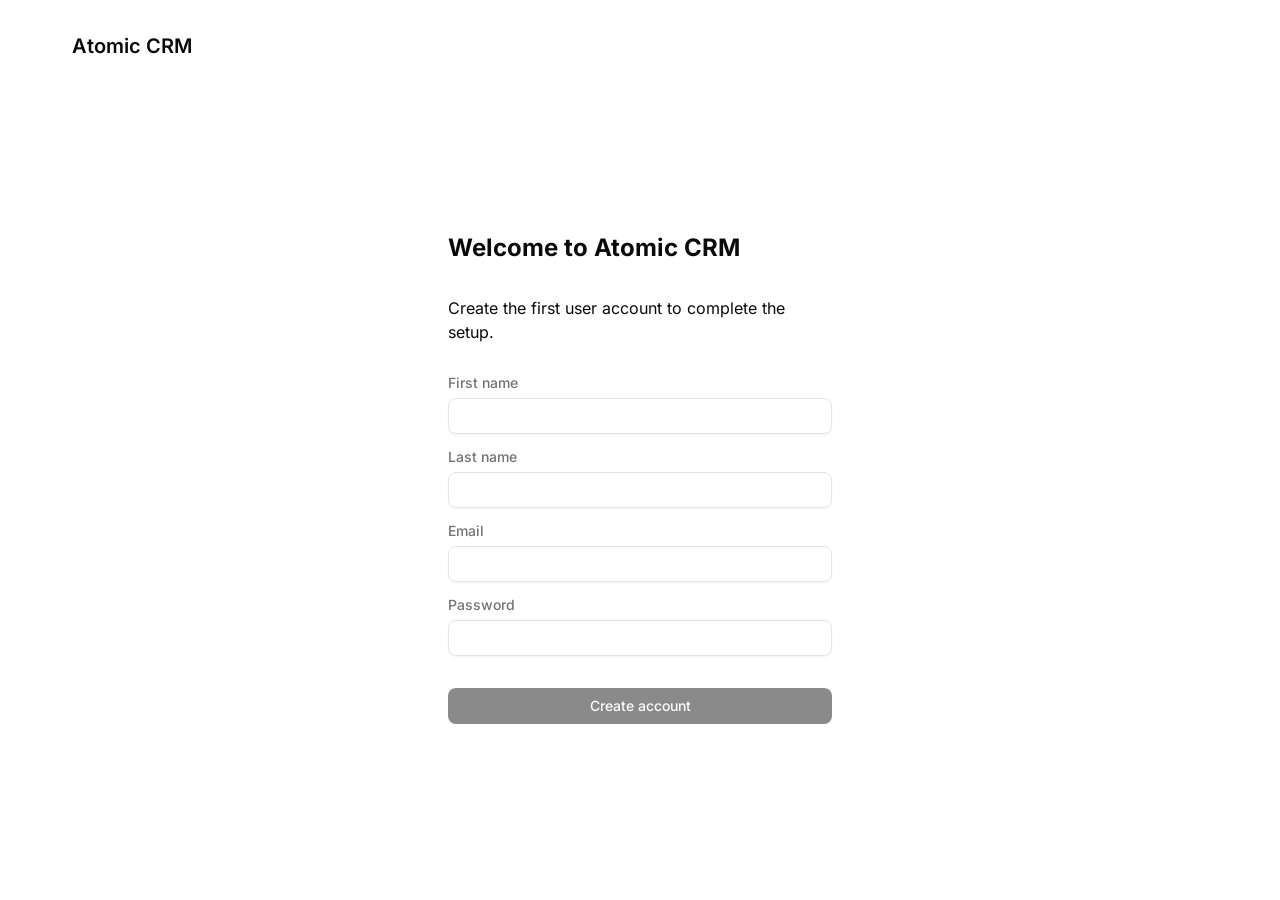
<file: index.html>
<!doctype html><html lang="en" translate="no" class="notranslate"><head><meta charset="utf-8"><meta name="viewport" content="minimum-scale=1,initial-scale=1,width=device-width"><meta name="theme-color" content="#000000"><meta name="google" content="notranslate"><meta name="mobile-web-app-capable" content="yes"><meta name="apple-mobile-web-app-capable" content="yes"><meta name="apple-mobile-web-app-status-bar-style" content="default"><link rel="manifest" href="./manifest.json"><link rel="icon shortcut" href="./favicon.ico"><link rel="apple-touch-icon" sizes="40x40" href="./appIcon/40.png"><link rel="apple-touch-icon" sizes="58x58" href="./appIcon/58.png"><link rel="apple-touch-icon" sizes="60x60" href="./appIcon/60.png"><link rel="apple-touch-icon" sizes="76x76" href="./appIcon/76.png"><link rel="apple-touch-icon" sizes="80x80" href="./appIcon/80.png"><link rel="apple-touch-icon" sizes="87x87" href="./appIcon/87.png"><link rel="apple-touch-icon" sizes="114x114" href="./appIcon/114.png"><link rel="apple-touch-icon" sizes="120x120" href="./appIcon/120.png"><link rel="apple-touch-icon" sizes="128x128" href="./appIcon/128.png"><link rel="apple-touch-icon" sizes="136x136" href="./appIcon/136.png"><link rel="apple-touch-icon" sizes="152x152" href="./appIcon/152.png"><link rel="apple-touch-icon" sizes="167x167" href="./appIcon/167.png"><link rel="apple-touch-icon" sizes="180x180" href="./appIcon/180.png"><link rel="apple-touch-icon" sizes="192x192" href="./appIcon/192.png"><link rel="apple-touch-icon" sizes="1024x1024" href="./appIcon/1024.png"><title>Atomic CRM</title><style>body{margin:0;padding:0;font-family:sans-serif}button,input,select,textarea,a{touch-action:manipulation}.loader-container{background-color:#fafafa;flex-direction:column;justify-content:center;align-items:center;display:flex;position:absolute;inset:0}.loader,.loader:before,.loader:after{border-radius:50%}.loader{color:#283593;text-indent:-99999em;width:10em;height:10em;margin:55px auto;font-size:11px;position:relative;-webkit-transform:translateZ(0);-ms-transform:translateZ(0);transform:translateZ(0);box-shadow:inset 0 0 0 1em}.loader:before,.loader:after{content:"";position:absolute}.loader:before{-webkit-transform-origin:5.2em 5.1em;transform-origin:5.2em 5.1em;background:#fafafa;border-radius:10.2em 0 0 10.2em;width:5.2em;height:10.2em;-webkit-animation:2s 1.5s infinite load2;animation:2s 1.5s infinite load2;top:-.1em;left:-.1em}.loader:after{-webkit-transform-origin:0 5.1em;transform-origin:0 5.1em;background:#fafafa;border-radius:0 10.2em 10.2em 0;width:5.2em;height:10.2em;-webkit-animation:2s infinite load2;animation:2s infinite load2;top:-.1em;left:5.1em}@-webkit-keyframes load2{0%{-webkit-transform:rotate(0);transform:rotate(0)}to{-webkit-transform:rotate(360deg);transform:rotate(360deg)}}@keyframes load2{0%{-webkit-transform:rotate(0);transform:rotate(0)}to{-webkit-transform:rotate(360deg);transform:rotate(360deg)}}</style><script type="module" crossorigin src="./assets/index-D7DWdlmL.js"></script><link rel="stylesheet" crossorigin href="./assets/index-BBNPrtVT.css"><script id="vite-plugin-pwa:register-sw" src="./registerSW.js"></script></head><body><div id="root"><div class="loader-container"><div class="loader">Loading...</div></div></div><noscript>You need to enable JavaScript to run this app.</noscript></body></html>
</file>
<file: assets/index-BBNPrtVT.css>
@layer properties{@supports (((-webkit-hyphens:none)) and (not (margin-trim:inline))) or ((-moz-orient:inline) and (not (color:rgb(from red r g b)))){*,:before,:after,::backdrop{--tw-translate-x:0;--tw-translate-y:0;--tw-translate-z:0;--tw-scale-x:1;--tw-scale-y:1;--tw-scale-z:1;--tw-rotate-x:initial;--tw-rotate-y:initial;--tw-rotate-z:initial;--tw-skew-x:initial;--tw-skew-y:initial;--tw-space-y-reverse:0;--tw-space-x-reverse:0;--tw-divide-y-reverse:0;--tw-border-style:solid;--tw-gradient-position:initial;--tw-gradient-from:#0000;--tw-gradient-via:#0000;--tw-gradient-to:#0000;--tw-gradient-stops:initial;--tw-gradient-via-stops:initial;--tw-gradient-from-position:0%;--tw-gradient-via-position:50%;--tw-gradient-to-position:100%;--tw-leading:initial;--tw-font-weight:initial;--tw-tracking:initial;--tw-ordinal:initial;--tw-slashed-zero:initial;--tw-numeric-figure:initial;--tw-numeric-spacing:initial;--tw-numeric-fraction:initial;--tw-shadow:0 0 #0000;--tw-shadow-color:initial;--tw-shadow-alpha:100%;--tw-inset-shadow:0 0 #0000;--tw-inset-shadow-color:initial;--tw-inset-shadow-alpha:100%;--tw-ring-color:initial;--tw-ring-shadow:0 0 #0000;--tw-inset-ring-color:initial;--tw-inset-ring-shadow:0 0 #0000;--tw-ring-inset:initial;--tw-ring-offset-width:0px;--tw-ring-offset-color:#fff;--tw-ring-offset-shadow:0 0 #0000;--tw-outline-style:solid;--tw-blur:initial;--tw-brightness:initial;--tw-contrast:initial;--tw-grayscale:initial;--tw-hue-rotate:initial;--tw-invert:initial;--tw-opacity:initial;--tw-saturate:initial;--tw-sepia:initial;--tw-drop-shadow:initial;--tw-drop-shadow-color:initial;--tw-drop-shadow-alpha:100%;--tw-drop-shadow-size:initial;--tw-duration:initial;--tw-ease:initial;--tw-content:"";--tw-animation-delay:0s;--tw-animation-direction:normal;--tw-animation-duration:initial;--tw-animation-fill-mode:none;--tw-animation-iteration-count:1;--tw-enter-blur:0;--tw-enter-opacity:1;--tw-enter-rotate:0;--tw-enter-scale:1;--tw-enter-translate-x:0;--tw-enter-translate-y:0;--tw-exit-blur:0;--tw-exit-opacity:1;--tw-exit-rotate:0;--tw-exit-scale:1;--tw-exit-translate-x:0;--tw-exit-translate-y:0}}}@layer theme{:root,:host{--font-mono:ui-monospace,SFMono-Regular,Menlo,Monaco,Consolas,"Liberation Mono","Courier New",monospace;--color-red-500:oklch(63.7% .237 25.331);--color-red-600:oklch(57.7% .245 27.325);--color-red-800:oklch(44.4% .177 26.899);--color-orange-300:oklch(83.7% .128 66.29);--color-orange-500:oklch(70.5% .213 47.604);--color-orange-700:oklch(55.3% .195 38.402);--color-green-500:oklch(72.3% .219 149.579);--color-green-600:oklch(62.7% .194 149.214);--color-blue-300:oklch(80.9% .105 251.813);--color-blue-700:oklch(48.8% .243 264.376);--color-indigo-50:oklch(96.2% .018 272.314);--color-indigo-100:oklch(93% .034 272.788);--color-indigo-200:oklch(87% .065 274.039);--color-indigo-300:oklch(78.5% .115 274.713);--color-indigo-400:oklch(67.3% .182 276.935);--color-indigo-500:oklch(58.5% .233 277.117);--color-indigo-600:oklch(51.1% .262 276.966);--color-indigo-700:oklch(45.7% .24 277.023);--color-indigo-800:oklch(39.8% .195 277.366);--color-indigo-900:oklch(35.9% .144 278.697);--color-gray-50:oklch(98.5% .002 247.839);--color-gray-100:oklch(96.7% .003 264.542);--color-gray-200:oklch(92.8% .006 264.531);--color-gray-300:oklch(87.2% .01 258.338);--color-gray-500:oklch(55.1% .027 264.364);--color-gray-600:oklch(44.6% .03 256.802);--color-gray-800:oklch(27.8% .033 256.848);--color-zinc-100:oklch(96.7% .001 286.375);--color-zinc-900:oklch(21% .006 285.885);--color-black:#000;--color-white:#fff;--spacing:.25rem;--breakpoint-xl:80rem;--container-sm:24rem;--container-lg:32rem;--container-xl:36rem;--container-2xl:42rem;--container-4xl:56rem;--text-xs:.75rem;--text-xs--line-height:calc(1/.75);--text-sm:.875rem;--text-sm--line-height:calc(1.25/.875);--text-base:1rem;--text-base--line-height: 1.5 ;--text-lg:1.125rem;--text-lg--line-height:calc(1.75/1.125);--text-xl:1.25rem;--text-xl--line-height:calc(1.75/1.25);--text-2xl:1.5rem;--text-2xl--line-height:calc(2/1.5);--text-3xl:1.875rem;--text-3xl--line-height: 1.2 ;--font-weight-normal:400;--font-weight-medium:500;--font-weight-semibold:600;--font-weight-bold:700;--tracking-tight:-.025em;--tracking-wide:.025em;--tracking-wider:.05em;--tracking-widest:.1em;--leading-snug:1.375;--leading-normal:1.5;--leading-relaxed:1.625;--radius-xs:.125rem;--radius-2xl:1rem;--ease-in-out:cubic-bezier(.4,0,.2,1);--animate-spin:spin 1s linear infinite;--animate-pulse:pulse 2s cubic-bezier(.4,0,.6,1)infinite;--default-transition-duration:.15s;--default-transition-timing-function:cubic-bezier(.4,0,.2,1);--default-font-family:"Inter Variable",ui-sans-serif,system-ui,sans-serif;--default-mono-font-family:var(--font-mono);--color-muted-foreground:var(--muted-foreground)}}@layer base{*,:after,:before,::backdrop{box-sizing:border-box;border:0 solid;margin:0;padding:0}::file-selector-button{box-sizing:border-box;border:0 solid;margin:0;padding:0}html,:host{-webkit-text-size-adjust:100%;tab-size:4;line-height:1.5;font-family:var(--default-font-family,ui-sans-serif,system-ui,sans-serif,"Apple Color Emoji","Segoe UI Emoji","Segoe UI Symbol","Noto Color Emoji");font-feature-settings:var(--default-font-feature-settings,normal);font-variation-settings:var(--default-font-variation-settings,normal);-webkit-tap-highlight-color:transparent}hr{height:0;color:inherit;border-top-width:1px}abbr:where([title]){-webkit-text-decoration:underline dotted;text-decoration:underline dotted}h1,h2,h3,h4,h5,h6{font-size:inherit;font-weight:inherit}a{color:inherit;-webkit-text-decoration:inherit;text-decoration:inherit}b,strong{font-weight:bolder}code,kbd,samp,pre{font-family:var(--default-mono-font-family,ui-monospace,SFMono-Regular,Menlo,Monaco,Consolas,"Liberation Mono","Courier New",monospace);font-feature-settings:var(--default-mono-font-feature-settings,normal);font-variation-settings:var(--default-mono-font-variation-settings,normal);font-size:1em}small{font-size:80%}sub,sup{vertical-align:baseline;font-size:75%;line-height:0;position:relative}sub{bottom:-.25em}sup{top:-.5em}table{text-indent:0;border-color:inherit;border-collapse:collapse}:-moz-focusring{outline:auto}progress{vertical-align:baseline}summary{display:list-item}ol,ul,menu{list-style:none}img,svg,video,canvas,audio,iframe,embed,object{vertical-align:middle;display:block}img,video{max-width:100%;height:auto}button,input,select,optgroup,textarea{font:inherit;font-feature-settings:inherit;font-variation-settings:inherit;letter-spacing:inherit;color:inherit;opacity:1;background-color:#0000;border-radius:0}::file-selector-button{font:inherit;font-feature-settings:inherit;font-variation-settings:inherit;letter-spacing:inherit;color:inherit;opacity:1;background-color:#0000;border-radius:0}:where(select:is([multiple],[size])) optgroup{font-weight:bolder}:where(select:is([multiple],[size])) optgroup option{padding-inline-start:20px}::file-selector-button{margin-inline-end:4px}::placeholder{opacity:1}@supports (not ((-webkit-appearance:-apple-pay-button))) or (contain-intrinsic-size:1px){::placeholder{color:currentColor}@supports (color:color-mix(in lab,red,red)){::placeholder{color:color-mix(in oklab,currentcolor 50%,transparent)}}}textarea{resize:vertical}::-webkit-search-decoration{-webkit-appearance:none}::-webkit-date-and-time-value{min-height:1lh;text-align:inherit}::-webkit-datetime-edit{display:inline-flex}::-webkit-datetime-edit-fields-wrapper{padding:0}::-webkit-datetime-edit{padding-block:0}::-webkit-datetime-edit-year-field{padding-block:0}::-webkit-datetime-edit-month-field{padding-block:0}::-webkit-datetime-edit-day-field{padding-block:0}::-webkit-datetime-edit-hour-field{padding-block:0}::-webkit-datetime-edit-minute-field{padding-block:0}::-webkit-datetime-edit-second-field{padding-block:0}::-webkit-datetime-edit-millisecond-field{padding-block:0}::-webkit-datetime-edit-meridiem-field{padding-block:0}::-webkit-calendar-picker-indicator{line-height:1}:-moz-ui-invalid{box-shadow:none}button,input:where([type=button],[type=reset],[type=submit]){appearance:button}::file-selector-button{appearance:button}::-webkit-inner-spin-button{height:auto}::-webkit-outer-spin-button{height:auto}[hidden]:where(:not([hidden=until-found])){display:none!important}*{border-color:var(--border);outline-color:var(--ring)}@supports (color:color-mix(in lab,red,red)){*{outline-color:color-mix(in oklab,var(--ring)50%,transparent)}}body{background-color:var(--background);color:var(--foreground);font-family:Inter Variable,ui-sans-serif,system-ui,sans-serif}}@layer components;@layer utilities{.\@container\/card-header{container:card-header/inline-size}.pointer-events-auto{pointer-events:auto}.pointer-events-none{pointer-events:none}.collapse{visibility:collapse}.invisible{visibility:hidden}.visible{visibility:visible}.sr-only{clip-path:inset(50%);white-space:nowrap;border-width:0;width:1px;height:1px;margin:-1px;padding:0;position:absolute;overflow:hidden}.absolute{position:absolute}.fixed{position:fixed}.relative{position:relative}.static{position:static}.sticky{position:sticky}.inset-0{inset:calc(var(--spacing)*0)}.inset-x-0{inset-inline:calc(var(--spacing)*0)}.inset-y-0{inset-block:calc(var(--spacing)*0)}.-top-1{top:calc(var(--spacing)*-1)}.-top-12{top:calc(var(--spacing)*-12)}.top-0{top:calc(var(--spacing)*0)}.top-1\.5{top:calc(var(--spacing)*1.5)}.top-1\/2{top:50%}.top-1\/20{top:5%}.top-2{top:calc(var(--spacing)*2)}.top-3\.5{top:calc(var(--spacing)*3.5)}.top-4{top:calc(var(--spacing)*4)}.top-\[1px\]{top:1px}.top-\[50\%\]{top:50%}.top-\[60\%\]{top:60%}.top-full{top:100%}.-right-1{right:calc(var(--spacing)*-1)}.right-0{right:calc(var(--spacing)*0)}.right-1{right:calc(var(--spacing)*1)}.right-2{right:calc(var(--spacing)*2)}.right-3{right:calc(var(--spacing)*3)}.right-4{right:calc(var(--spacing)*4)}.right-8{right:calc(var(--spacing)*8)}.bottom-0{bottom:calc(var(--spacing)*0)}.bottom-2{bottom:calc(var(--spacing)*2)}.bottom-full{bottom:100%}.left-0{left:calc(var(--spacing)*0)}.left-1\/2{left:50%}.left-2{left:calc(var(--spacing)*2)}.left-\[50\%\]{left:50%}.isolate{isolation:isolate}.z-10{z-index:10}.z-20{z-index:20}.z-50{z-index:50}.z-\[1\]{z-index:1}.order-first{order:-9999}.col-start-2{grid-column-start:2}.row-span-2{grid-row:span 2/span 2}.row-start-1{grid-row-start:1}.float-right{float:right}.container{width:100%}@media(min-width:40rem){.container{max-width:40rem}}@media(min-width:48rem){.container{max-width:48rem}}@media(min-width:64rem){.container{max-width:64rem}}@media(min-width:80rem){.container{max-width:80rem}}@media(min-width:96rem){.container{max-width:96rem}}.-m-4{margin:calc(var(--spacing)*-4)}.m-0{margin:calc(var(--spacing)*0)}.m-1{margin:calc(var(--spacing)*1)}.m-4{margin:calc(var(--spacing)*4)}.-mx-1{margin-inline:calc(var(--spacing)*-1)}.-mx-2{margin-inline:calc(var(--spacing)*-2)}.mx-2{margin-inline:calc(var(--spacing)*2)}.mx-3{margin-inline:calc(var(--spacing)*3)}.mx-3\.5{margin-inline:calc(var(--spacing)*3.5)}.mx-auto{margin-inline:auto}.my-0{margin-block:calc(var(--spacing)*0)}.my-1{margin-block:calc(var(--spacing)*1)}.my-2{margin-block:calc(var(--spacing)*2)}.my-4{margin-block:calc(var(--spacing)*4)}.my-5{margin-block:calc(var(--spacing)*5)}.-mt-3{margin-top:calc(var(--spacing)*-3)}.mt-0{margin-top:calc(var(--spacing)*0)}.mt-1{margin-top:calc(var(--spacing)*1)}.mt-1\.5{margin-top:calc(var(--spacing)*1.5)}.mt-2{margin-top:calc(var(--spacing)*2)}.mt-3{margin-top:calc(var(--spacing)*3)}.mt-4{margin-top:calc(var(--spacing)*4)}.mt-5{margin-top:calc(var(--spacing)*5)}.mt-6{margin-top:calc(var(--spacing)*6)}.mt-8{margin-top:calc(var(--spacing)*8)}.mt-auto{margin-top:auto}.-mr-3{margin-right:calc(var(--spacing)*-3)}.mr-1{margin-right:calc(var(--spacing)*1)}.mr-2{margin-right:calc(var(--spacing)*2)}.mr-3{margin-right:calc(var(--spacing)*3)}.mr-4{margin-right:calc(var(--spacing)*4)}.mr-8{margin-right:calc(var(--spacing)*8)}.mr-10{margin-right:calc(var(--spacing)*10)}.mb-0{margin-bottom:calc(var(--spacing)*0)}.mb-1{margin-bottom:calc(var(--spacing)*1)}.mb-1\.5{margin-bottom:calc(var(--spacing)*1.5)}.mb-2{margin-bottom:calc(var(--spacing)*2)}.mb-3{margin-bottom:calc(var(--spacing)*3)}.mb-4{margin-bottom:calc(var(--spacing)*4)}.mb-5{margin-bottom:calc(var(--spacing)*5)}.mb-6{margin-bottom:calc(var(--spacing)*6)}.mb-8{margin-bottom:calc(var(--spacing)*8)}.-ml-1{margin-left:calc(var(--spacing)*-1)}.-ml-3{margin-left:calc(var(--spacing)*-3)}.ml-1{margin-left:calc(var(--spacing)*1)}.ml-2{margin-left:calc(var(--spacing)*2)}.ml-4{margin-left:calc(var(--spacing)*4)}.ml-8{margin-left:calc(var(--spacing)*8)}.ml-auto{margin-left:auto}.line-clamp-1{-webkit-line-clamp:1;-webkit-box-orient:vertical;display:-webkit-box;overflow:hidden}.line-clamp-2{-webkit-line-clamp:2;-webkit-box-orient:vertical;display:-webkit-box;overflow:hidden}.line-clamp-3{-webkit-line-clamp:3;-webkit-box-orient:vertical;display:-webkit-box;overflow:hidden}.block{display:block}.contents{display:contents}.flex{display:flex}.grid{display:grid}.hidden{display:none}.inline{display:inline}.inline-block{display:inline-block}.inline-flex{display:inline-flex}.table{display:table}.table-caption{display:table-caption}.table-cell{display:table-cell}.table-row{display:table-row}.field-sizing-content{field-sizing:content}.aspect-884\/724{aspect-ratio:884/724}.aspect-1304\/814{aspect-ratio:1304/814}.aspect-square{aspect-ratio:1}.\!size-5{width:calc(var(--spacing)*5)!important;height:calc(var(--spacing)*5)!important}.size-2{width:calc(var(--spacing)*2);height:calc(var(--spacing)*2)}.size-2\.5{width:calc(var(--spacing)*2.5);height:calc(var(--spacing)*2.5)}.size-3{width:calc(var(--spacing)*3);height:calc(var(--spacing)*3)}.size-3\.5{width:calc(var(--spacing)*3.5);height:calc(var(--spacing)*3.5)}.size-4{width:calc(var(--spacing)*4);height:calc(var(--spacing)*4)}.size-5{width:calc(var(--spacing)*5);height:calc(var(--spacing)*5)}.size-6{width:calc(var(--spacing)*6);height:calc(var(--spacing)*6)}.size-7{width:calc(var(--spacing)*7);height:calc(var(--spacing)*7)}.size-8{width:calc(var(--spacing)*8);height:calc(var(--spacing)*8)}.size-9{width:calc(var(--spacing)*9);height:calc(var(--spacing)*9)}.size-10{width:calc(var(--spacing)*10);height:calc(var(--spacing)*10)}.size-12{width:calc(var(--spacing)*12);height:calc(var(--spacing)*12)}.size-full{width:100%;height:100%}.\!h-auto{height:auto!important}.h-0{height:calc(var(--spacing)*0)}.h-1\.5{height:calc(var(--spacing)*1.5)}.h-2{height:calc(var(--spacing)*2)}.h-2\.5{height:calc(var(--spacing)*2.5)}.h-3{height:calc(var(--spacing)*3)}.h-4{height:calc(var(--spacing)*4)}.h-5{height:calc(var(--spacing)*5)}.h-6{height:calc(var(--spacing)*6)}.h-7{height:calc(var(--spacing)*7)}.h-8{height:calc(var(--spacing)*8)}.h-9{height:calc(var(--spacing)*9)}.h-10{height:calc(var(--spacing)*10)}.h-12{height:calc(var(--spacing)*12)}.h-14{height:calc(var(--spacing)*14)}.h-16{height:calc(var(--spacing)*16)}.h-32{height:calc(var(--spacing)*32)}.h-\[1\.2rem\]{height:1.2rem}.h-\[1\.15rem\]{height:1.15rem}.h-\[20px\]{height:20px}.h-\[20vh\]{height:20vh}.h-\[25px\]{height:25px}.h-\[50px\]{height:50px}.h-\[100px\]{height:100px}.h-\[200px\]{height:200px}.h-\[400px\]{height:400px}.h-\[calc\(100\%-1px\)\]{height:calc(100% - 1px)}.h-\[var\(--radix-navigation-menu-viewport-height\)\]{height:var(--radix-navigation-menu-viewport-height)}.h-\[var\(--radix-select-trigger-height\)\]{height:var(--radix-select-trigger-height)}.h-auto{height:auto}.h-dvh{height:100dvh}.h-fit{height:fit-content}.h-full{height:100%}.h-px{height:1px}.h-screen{height:100vh}.h-svh{height:100svh}.max-h-\(--radix-dropdown-menu-content-available-height\){max-height:var(--radix-dropdown-menu-content-available-height)}.max-h-\(--radix-select-content-available-height\){max-height:var(--radix-select-content-available-height)}.max-h-0{max-height:calc(var(--spacing)*0)}.max-h-9\/10{max-height:90%}.max-h-46{max-height:calc(var(--spacing)*46)}.max-h-\[50vh\]{max-height:50vh}.max-h-\[300px\]{max-height:300px}.max-h-\[5000px\]{max-height:5000px}.min-h-0{min-height:calc(var(--spacing)*0)}.min-h-4{min-height:calc(var(--spacing)*4)}.min-h-6{min-height:calc(var(--spacing)*6)}.min-h-12{min-height:calc(var(--spacing)*12)}.min-h-16{min-height:calc(var(--spacing)*16)}.min-h-\[20rem\]{min-height:20rem}.min-h-\[24px\]{min-height:24px}.min-h-\[50vh\]{min-height:50vh}.min-h-\[calc\(100dvh-3\.5rem-4\.5rem\)\]{min-height:calc(100dvh - 8rem)}.min-h-screen{min-height:100vh}.min-h-svh{min-height:100svh}.w-\(--sidebar-width\){width:var(--sidebar-width)}.w-1\/3{width:33.3333%}.w-1\/4{width:25%}.w-2{width:calc(var(--spacing)*2)}.w-2\.5{width:calc(var(--spacing)*2.5)}.w-2\/5{width:40%}.w-3{width:calc(var(--spacing)*3)}.w-3\/4{width:75%}.w-4{width:calc(var(--spacing)*4)}.w-4\/5{width:80%}.w-5{width:calc(var(--spacing)*5)}.w-6{width:calc(var(--spacing)*6)}.w-8{width:calc(var(--spacing)*8)}.w-9{width:calc(var(--spacing)*9)}.w-10{width:calc(var(--spacing)*10)}.w-12{width:calc(var(--spacing)*12)}.w-16{width:calc(var(--spacing)*16)}.w-24{width:calc(var(--spacing)*24)}.w-25{width:calc(var(--spacing)*25)}.w-32{width:calc(var(--spacing)*32)}.w-48{width:calc(var(--spacing)*48)}.w-52{width:calc(var(--spacing)*52)}.w-56{width:calc(var(--spacing)*56)}.w-72{width:calc(var(--spacing)*72)}.w-92{width:calc(var(--spacing)*92)}.w-\[1\.2rem\]{width:1.2rem}.w-\[20px\]{width:20px}.w-\[25px\]{width:25px}.w-\[90\%\]{width:90%}.w-\[100px\]{width:100px}.w-\[150px\]{width:150px}.w-\[194px\]{width:194px}.w-\[200px\]{width:200px}.w-\[1008px\]{width:1008px}.w-auto{width:auto}.w-fit{width:fit-content}.w-full{width:100%}.w-max{width:max-content}.max-w-\(--radix-popover-trigger-width\){max-width:var(--radix-popover-trigger-width)}.max-w-\(--skeleton-width\){max-width:var(--skeleton-width)}.max-w-2xl{max-width:var(--container-2xl)}.max-w-150{max-width:calc(var(--spacing)*150)}.max-w-\[600px\]{max-width:600px}.max-w-\[calc\(100\%-2rem\)\]{max-width:calc(100% - 2rem)}.max-w-full{max-width:100%}.max-w-lg{max-width:var(--container-lg)}.max-w-max{max-width:max-content}.max-w-screen-xl{max-width:var(--breakpoint-xl)}.max-w-sm{max-width:var(--container-sm)}.min-w-0{min-width:calc(var(--spacing)*0)}.min-w-5{min-width:calc(var(--spacing)*5)}.min-w-8{min-width:calc(var(--spacing)*8)}.min-w-9{min-width:calc(var(--spacing)*9)}.min-w-10{min-width:calc(var(--spacing)*10)}.min-w-20{min-width:calc(var(--spacing)*20)}.min-w-24{min-width:calc(var(--spacing)*24)}.min-w-50{min-width:calc(var(--spacing)*50)}.min-w-52{min-width:calc(var(--spacing)*52)}.min-w-92{min-width:calc(var(--spacing)*92)}.min-w-\[8rem\]{min-width:8rem}.min-w-\[10vw\]{min-width:10vw}.min-w-\[200px\]{min-width:200px}.min-w-\[var\(--radix-select-trigger-width\)\]{min-width:var(--radix-select-trigger-width)}.flex-1{flex:1}.flex-auto{flex:auto}.flex-shrink-0,.shrink-0{flex-shrink:0}.flex-grow,.grow{flex-grow:1}.basis-full{flex-basis:100%}.caption-bottom{caption-side:bottom}.origin-\(--radix-dropdown-menu-content-transform-origin\){transform-origin:var(--radix-dropdown-menu-content-transform-origin)}.origin-\(--radix-popover-content-transform-origin\){transform-origin:var(--radix-popover-content-transform-origin)}.origin-\(--radix-select-content-transform-origin\){transform-origin:var(--radix-select-content-transform-origin)}.origin-\(--radix-tooltip-content-transform-origin\){transform-origin:var(--radix-tooltip-content-transform-origin)}.origin-top{transform-origin:top}.-translate-x-1\/2{--tw-translate-x: -50% ;translate:var(--tw-translate-x)var(--tw-translate-y)}.-translate-x-px{--tw-translate-x:-1px;translate:var(--tw-translate-x)var(--tw-translate-y)}.translate-x-\[-50\%\]{--tw-translate-x:-50%;translate:var(--tw-translate-x)var(--tw-translate-y)}.translate-x-px{--tw-translate-x:1px;translate:var(--tw-translate-x)var(--tw-translate-y)}.-translate-y-1\/2{--tw-translate-y: -50% ;translate:var(--tw-translate-x)var(--tw-translate-y)}.translate-y-0{--tw-translate-y:calc(var(--spacing)*0);translate:var(--tw-translate-x)var(--tw-translate-y)}.translate-y-0\.5{--tw-translate-y:calc(var(--spacing)*.5);translate:var(--tw-translate-x)var(--tw-translate-y)}.translate-y-\[-50\%\]{--tw-translate-y:-50%;translate:var(--tw-translate-x)var(--tw-translate-y)}.translate-y-\[calc\(-50\%_-_2px\)\]{--tw-translate-y: calc(-50% - 2px) ;translate:var(--tw-translate-x)var(--tw-translate-y)}.scale-0{--tw-scale-x:0%;--tw-scale-y:0%;--tw-scale-z:0%;scale:var(--tw-scale-x)var(--tw-scale-y)}.scale-100{--tw-scale-x:100%;--tw-scale-y:100%;--tw-scale-z:100%;scale:var(--tw-scale-x)var(--tw-scale-y)}.scale-125{--tw-scale-x:125%;--tw-scale-y:125%;--tw-scale-z:125%;scale:var(--tw-scale-x)var(--tw-scale-y)}.scale-y-0{--tw-scale-y:0%;scale:var(--tw-scale-x)var(--tw-scale-y)}.scale-y-100{--tw-scale-y:100%;scale:var(--tw-scale-x)var(--tw-scale-y)}.rotate-0{rotate:none}.rotate-1{rotate:1deg}.rotate-45{rotate:45deg}.rotate-90{rotate:90deg}.transform{transform:var(--tw-rotate-x,)var(--tw-rotate-y,)var(--tw-rotate-z,)var(--tw-skew-x,)var(--tw-skew-y,)}.animate-in{animation:enter var(--tw-animation-duration,var(--tw-duration,.15s))var(--tw-ease,ease)var(--tw-animation-delay,0s)var(--tw-animation-iteration-count,1)var(--tw-animation-direction,normal)var(--tw-animation-fill-mode,none)}.animate-pulse{animation:var(--animate-pulse)}.animate-spin{animation:var(--animate-spin)}.cursor-default{cursor:default}.cursor-move{cursor:move}.cursor-not-allowed{cursor:not-allowed}.cursor-pointer{cursor:pointer}.resize{resize:both}.resize-none{resize:none}.scroll-my-1{scroll-margin-block:calc(var(--spacing)*1)}.scroll-py-1{scroll-padding-block:calc(var(--spacing)*1)}.list-inside{list-style-position:inside}.list-disc{list-style-type:disc}.list-none{list-style-type:none}.appearance-none{appearance:none}.auto-rows-min{grid-auto-rows:min-content}.grid-cols-1{grid-template-columns:repeat(1,minmax(0,1fr))}.grid-cols-3{grid-template-columns:repeat(3,minmax(0,1fr))}.grid-cols-4{grid-template-columns:repeat(4,minmax(0,1fr))}.grid-cols-\[0_1fr\]{grid-template-columns:0 1fr}.grid-rows-\[auto_auto\]{grid-template-rows:auto auto}.flex-col{flex-direction:column}.flex-col-reverse{flex-direction:column-reverse}.flex-row{flex-direction:row}.flex-nowrap{flex-wrap:nowrap}.flex-wrap{flex-wrap:wrap}.items-center{align-items:center}.items-end{align-items:flex-end}.items-start{align-items:flex-start}.items-stretch{align-items:stretch}.justify-between{justify-content:space-between}.justify-center{justify-content:center}.justify-end{justify-content:flex-end}.justify-evenly{justify-content:space-evenly}.justify-start{justify-content:flex-start}.justify-items-start{justify-items:start}.gap-0{gap:calc(var(--spacing)*0)}.gap-0\.5{gap:calc(var(--spacing)*.5)}.gap-1{gap:calc(var(--spacing)*1)}.gap-1\.5{gap:calc(var(--spacing)*1.5)}.gap-2{gap:calc(var(--spacing)*2)}.gap-2\.5{gap:calc(var(--spacing)*2.5)}.gap-3{gap:calc(var(--spacing)*3)}.gap-4{gap:calc(var(--spacing)*4)}.gap-5{gap:calc(var(--spacing)*5)}.gap-6{gap:calc(var(--spacing)*6)}.gap-8{gap:calc(var(--spacing)*8)}.gap-10{gap:calc(var(--spacing)*10)}.gap-12{gap:calc(var(--spacing)*12)}.gap-\[--spacing\(var\(--gap\)\)\]{gap:calc(var(--spacing)*var(--gap))}:where(.space-y-1>:not(:last-child)){--tw-space-y-reverse:0;margin-block-start:calc(calc(var(--spacing)*1)*var(--tw-space-y-reverse));margin-block-end:calc(calc(var(--spacing)*1)*calc(1 - var(--tw-space-y-reverse)))}:where(.space-y-2>:not(:last-child)){--tw-space-y-reverse:0;margin-block-start:calc(calc(var(--spacing)*2)*var(--tw-space-y-reverse));margin-block-end:calc(calc(var(--spacing)*2)*calc(1 - var(--tw-space-y-reverse)))}:where(.space-y-3>:not(:last-child)){--tw-space-y-reverse:0;margin-block-start:calc(calc(var(--spacing)*3)*var(--tw-space-y-reverse));margin-block-end:calc(calc(var(--spacing)*3)*calc(1 - var(--tw-space-y-reverse)))}:where(.space-y-4>:not(:last-child)){--tw-space-y-reverse:0;margin-block-start:calc(calc(var(--spacing)*4)*var(--tw-space-y-reverse));margin-block-end:calc(calc(var(--spacing)*4)*calc(1 - var(--tw-space-y-reverse)))}:where(.space-y-6>:not(:last-child)){--tw-space-y-reverse:0;margin-block-start:calc(calc(var(--spacing)*6)*var(--tw-space-y-reverse));margin-block-end:calc(calc(var(--spacing)*6)*calc(1 - var(--tw-space-y-reverse)))}:where(.space-y-8>:not(:last-child)){--tw-space-y-reverse:0;margin-block-start:calc(calc(var(--spacing)*8)*var(--tw-space-y-reverse));margin-block-end:calc(calc(var(--spacing)*8)*calc(1 - var(--tw-space-y-reverse)))}.gap-x-2{column-gap:calc(var(--spacing)*2)}:where(.-space-x-0\.5>:not(:last-child)){--tw-space-x-reverse:0;margin-inline-start:calc(calc(var(--spacing)*-.5)*var(--tw-space-x-reverse));margin-inline-end:calc(calc(var(--spacing)*-.5)*calc(1 - var(--tw-space-x-reverse)))}:where(.space-x-1>:not(:last-child)){--tw-space-x-reverse:0;margin-inline-start:calc(calc(var(--spacing)*1)*var(--tw-space-x-reverse));margin-inline-end:calc(calc(var(--spacing)*1)*calc(1 - var(--tw-space-x-reverse)))}:where(.space-x-2>:not(:last-child)){--tw-space-x-reverse:0;margin-inline-start:calc(calc(var(--spacing)*2)*var(--tw-space-x-reverse));margin-inline-end:calc(calc(var(--spacing)*2)*calc(1 - var(--tw-space-x-reverse)))}:where(.space-x-3>:not(:last-child)){--tw-space-x-reverse:0;margin-inline-start:calc(calc(var(--spacing)*3)*var(--tw-space-x-reverse));margin-inline-end:calc(calc(var(--spacing)*3)*calc(1 - var(--tw-space-x-reverse)))}:where(.space-x-4>:not(:last-child)){--tw-space-x-reverse:0;margin-inline-start:calc(calc(var(--spacing)*4)*var(--tw-space-x-reverse));margin-inline-end:calc(calc(var(--spacing)*4)*calc(1 - var(--tw-space-x-reverse)))}:where(.space-x-8>:not(:last-child)){--tw-space-x-reverse:0;margin-inline-start:calc(calc(var(--spacing)*8)*var(--tw-space-x-reverse));margin-inline-end:calc(calc(var(--spacing)*8)*calc(1 - var(--tw-space-x-reverse)))}.gap-y-0{row-gap:calc(var(--spacing)*0)}.gap-y-0\.5{row-gap:calc(var(--spacing)*.5)}.gap-y-3{row-gap:calc(var(--spacing)*3)}:where(.divide-y>:not(:last-child)){--tw-divide-y-reverse:0;border-bottom-style:var(--tw-border-style);border-top-style:var(--tw-border-style);border-top-width:calc(1px*var(--tw-divide-y-reverse));border-bottom-width:calc(1px*calc(1 - var(--tw-divide-y-reverse)))}.self-start{align-self:flex-start}.justify-self-end{justify-self:flex-end}.truncate{text-overflow:ellipsis;white-space:nowrap;overflow:hidden}.overflow-auto{overflow:auto}.overflow-hidden{overflow:hidden}.overflow-visible{overflow:visible}.overflow-x-auto{overflow-x:auto}.overflow-x-hidden{overflow-x:hidden}.overflow-y-auto{overflow-y:auto}.rounded{border-radius:.25rem}.rounded-2xl{border-radius:var(--radius-2xl)}.rounded-\[2px\]{border-radius:2px}.rounded-\[4px\]{border-radius:4px}.rounded-full{border-radius:3.40282e38px}.rounded-lg{border-radius:var(--radius)}.rounded-md{border-radius:calc(var(--radius) - 2px)}.rounded-sm{border-radius:calc(var(--radius) - 4px)}.rounded-xl{border-radius:calc(var(--radius) + 4px)}.rounded-xs{border-radius:var(--radius-xs)}.rounded-tl-sm{border-top-left-radius:calc(var(--radius) - 4px)}.border{border-style:var(--tw-border-style);border-width:1px}.border-2{border-style:var(--tw-border-style);border-width:2px}.border-t{border-top-style:var(--tw-border-style);border-top-width:1px}.border-r{border-right-style:var(--tw-border-style);border-right-width:1px}.border-b{border-bottom-style:var(--tw-border-style);border-bottom-width:1px}.border-b-2{border-bottom-style:var(--tw-border-style);border-bottom-width:2px}.border-l{border-left-style:var(--tw-border-style);border-left-width:1px}.border-dashed{--tw-border-style:dashed;border-style:dashed}.border-none{--tw-border-style:none;border-style:none}.border-blue-300{border-color:var(--color-blue-300)}.border-border{border-color:var(--border)}.border-destructive\!{border-color:var(--destructive)!important}.border-gray-300{border-color:var(--color-gray-300)}.border-input{border-color:var(--input)}.border-muted{border-color:var(--muted)}.border-orange-300{border-color:var(--color-orange-300)}.border-primary\/20{border-color:var(--primary)}@supports (color:color-mix(in lab,red,red)){.border-primary\/20{border-color:color-mix(in oklab,var(--primary)20%,transparent)}}.border-secondary-foreground{border-color:var(--secondary-foreground)}.border-sidebar-border{border-color:var(--sidebar-border)}.border-transparent{border-color:#0000}.bg-\[color\:var\(--avatar-0\)\]{background-color:var(--avatar-0)}.bg-\[color\:var\(--avatar-1\)\]{background-color:var(--avatar-1)}.bg-\[color\:var\(--avatar-2\)\]{background-color:var(--avatar-2)}.bg-\[color\:var\(--avatar-3\)\]{background-color:var(--avatar-3)}.bg-\[color\:var\(--avatar-4\)\]{background-color:var(--avatar-4)}.bg-\[color\:var\(--avatar-5\)\]{background-color:var(--avatar-5)}.bg-\[color\:var\(--avatar-6\)\]{background-color:var(--avatar-6)}.bg-\[color\:var\(--avatar-7\)\]{background-color:var(--avatar-7)}.bg-\[color\:var\(--avatar-8\)\]{background-color:var(--avatar-8)}.bg-\[color\:var\(--avatar-9\)\]{background-color:var(--avatar-9)}.bg-accent{background-color:var(--accent)}.bg-background{background-color:var(--background)}.bg-black\/50{background-color:#00000080}@supports (color:color-mix(in lab,red,red)){.bg-black\/50{background-color:color-mix(in oklab,var(--color-black)50%,transparent)}}.bg-border{background-color:var(--border)}.bg-card{background-color:var(--card)}.bg-destructive{background-color:var(--destructive)}.bg-gray-50{background-color:var(--color-gray-50)}.bg-gray-200{background-color:var(--color-gray-200)}.bg-gray-300{background-color:var(--color-gray-300)}.bg-gray-800{background-color:var(--color-gray-800)}.bg-muted,.bg-muted\/50{background-color:var(--muted)}@supports (color:color-mix(in lab,red,red)){.bg-muted\/50{background-color:color-mix(in oklab,var(--muted)50%,transparent)}}.bg-orange-500{background-color:var(--color-orange-500)}.bg-popover{background-color:var(--popover)}.bg-primary,.bg-primary\/5{background-color:var(--primary)}@supports (color:color-mix(in lab,red,red)){.bg-primary\/5{background-color:color-mix(in oklab,var(--primary)5%,transparent)}}.bg-primary\/20{background-color:var(--primary)}@supports (color:color-mix(in lab,red,red)){.bg-primary\/20{background-color:color-mix(in oklab,var(--primary)20%,transparent)}}.bg-secondary{background-color:var(--secondary)}.bg-sidebar{background-color:var(--sidebar)}.bg-sidebar-border{background-color:var(--sidebar-border)}.bg-transparent{background-color:#0000}.bg-zinc-100{background-color:var(--color-zinc-100)}.bg-zinc-900{background-color:var(--color-zinc-900)}.bg-linear-to-b{--tw-gradient-position:to bottom}@supports (background-image:linear-gradient(in lab,red,red)){.bg-linear-to-b{--tw-gradient-position:to bottom in oklab}}.bg-linear-to-b{background-image:linear-gradient(var(--tw-gradient-stops))}.bg-gradient-to-t{--tw-gradient-position:to top in oklab;background-image:linear-gradient(var(--tw-gradient-stops))}.from-background{--tw-gradient-from:var(--background);--tw-gradient-stops:var(--tw-gradient-via-stops,var(--tw-gradient-position),var(--tw-gradient-from)var(--tw-gradient-from-position),var(--tw-gradient-to)var(--tw-gradient-to-position))}.from-transparent{--tw-gradient-from:transparent;--tw-gradient-stops:var(--tw-gradient-via-stops,var(--tw-gradient-position),var(--tw-gradient-from)var(--tw-gradient-from-position),var(--tw-gradient-to)var(--tw-gradient-to-position))}.to-background{--tw-gradient-to:var(--background);--tw-gradient-stops:var(--tw-gradient-via-stops,var(--tw-gradient-position),var(--tw-gradient-from)var(--tw-gradient-from-position),var(--tw-gradient-to)var(--tw-gradient-to-position))}.to-card{--tw-gradient-to:var(--card);--tw-gradient-stops:var(--tw-gradient-via-stops,var(--tw-gradient-position),var(--tw-gradient-from)var(--tw-gradient-from-position),var(--tw-gradient-to)var(--tw-gradient-to-position))}.to-transparent{--tw-gradient-to:transparent;--tw-gradient-stops:var(--tw-gradient-via-stops,var(--tw-gradient-position),var(--tw-gradient-from)var(--tw-gradient-from-position),var(--tw-gradient-to)var(--tw-gradient-to-position))}.to-10\%{--tw-gradient-to-position:10%}.fill-current{fill:currentColor}.fill-primary{fill:var(--primary)}.object-contain{object-fit:contain}.object-cover{object-fit:cover}.object-left{object-position:left}.p-0{padding:calc(var(--spacing)*0)}.p-0\.5{padding:calc(var(--spacing)*.5)}.p-1{padding:calc(var(--spacing)*1)}.p-2{padding:calc(var(--spacing)*2)}.p-3{padding:calc(var(--spacing)*3)}.p-4{padding:calc(var(--spacing)*4)}.p-6{padding:calc(var(--spacing)*6)}.p-8{padding:calc(var(--spacing)*8)}.p-10{padding:calc(var(--spacing)*10)}.p-\[3px\]{padding:3px}.px-0{padding-inline:calc(var(--spacing)*0)}.px-1{padding-inline:calc(var(--spacing)*1)}.px-1\.5{padding-inline:calc(var(--spacing)*1.5)}.px-2{padding-inline:calc(var(--spacing)*2)}.px-2\.5{padding-inline:calc(var(--spacing)*2.5)}.px-3{padding-inline:calc(var(--spacing)*3)}.px-4{padding-inline:calc(var(--spacing)*4)}.px-6{padding-inline:calc(var(--spacing)*6)}.py-0{padding-block:calc(var(--spacing)*0)}.py-0\.5{padding-block:calc(var(--spacing)*.5)}.py-1{padding-block:calc(var(--spacing)*1)}.py-1\.5{padding-block:calc(var(--spacing)*1.5)}.py-1\.75{padding-block:calc(var(--spacing)*1.75)}.py-2{padding-block:calc(var(--spacing)*2)}.py-3{padding-block:calc(var(--spacing)*3)}.py-4{padding-block:calc(var(--spacing)*4)}.py-6{padding-block:calc(var(--spacing)*6)}.py-8{padding-block:calc(var(--spacing)*8)}.pt-0{padding-top:calc(var(--spacing)*0)}.pt-0\.75{padding-top:calc(var(--spacing)*.75)}.pt-1{padding-top:calc(var(--spacing)*1)}.pt-2{padding-top:calc(var(--spacing)*2)}.pt-4{padding-top:calc(var(--spacing)*4)}.pt-6{padding-top:calc(var(--spacing)*6)}.pt-8{padding-top:calc(var(--spacing)*8)}.pt-18{padding-top:calc(var(--spacing)*18)}.pr-0\!{padding-right:calc(var(--spacing)*0)!important}.pr-2{padding-right:calc(var(--spacing)*2)}.pr-2\.5{padding-right:calc(var(--spacing)*2.5)}.pr-4{padding-right:calc(var(--spacing)*4)}.pr-8{padding-right:calc(var(--spacing)*8)}.pr-10{padding-right:calc(var(--spacing)*10)}.pr-12{padding-right:calc(var(--spacing)*12)}.pr-16{padding-right:calc(var(--spacing)*16)}.pb-0{padding-bottom:calc(var(--spacing)*0)}.pb-1{padding-bottom:calc(var(--spacing)*1)}.pb-2{padding-bottom:calc(var(--spacing)*2)}.pb-2\.25{padding-bottom:calc(var(--spacing)*2.25)}.pb-4{padding-bottom:calc(var(--spacing)*4)}.pb-8{padding-bottom:calc(var(--spacing)*8)}.pb-20{padding-bottom:calc(var(--spacing)*20)}.pl-2{padding-left:calc(var(--spacing)*2)}.pl-4{padding-left:calc(var(--spacing)*4)}.pl-6{padding-left:calc(var(--spacing)*6)}.pl-8{padding-left:calc(var(--spacing)*8)}.text-center{text-align:center}.text-left{text-align:left}.text-right{text-align:right}.align-middle{vertical-align:middle}.font-sans{font-family:Inter Variable,ui-sans-serif,system-ui,sans-serif}.\!text-base{font-size:var(--text-base)!important;line-height:var(--tw-leading,var(--text-base--line-height))!important}.text-2xl{font-size:var(--text-2xl);line-height:var(--tw-leading,var(--text-2xl--line-height))}.text-3xl{font-size:var(--text-3xl);line-height:var(--tw-leading,var(--text-3xl--line-height))}.text-base{font-size:var(--text-base);line-height:var(--tw-leading,var(--text-base--line-height))}.text-lg{font-size:var(--text-lg);line-height:var(--tw-leading,var(--text-lg--line-height))}.text-sm{font-size:var(--text-sm);line-height:var(--tw-leading,var(--text-sm--line-height))}.text-xl{font-size:var(--text-xl);line-height:var(--tw-leading,var(--text-xl--line-height))}.text-xs{font-size:var(--text-xs);line-height:var(--tw-leading,var(--text-xs--line-height))}.text-\[0\.6rem\]{font-size:.6rem}.text-\[10px\]{font-size:10px}.leading-6{--tw-leading:calc(var(--spacing)*6);line-height:calc(var(--spacing)*6)}.leading-none{--tw-leading:1;line-height:1}.leading-normal{--tw-leading:var(--leading-normal);line-height:var(--leading-normal)}.leading-snug{--tw-leading:var(--leading-snug);line-height:var(--leading-snug)}.font-bold{--tw-font-weight:var(--font-weight-bold);font-weight:var(--font-weight-bold)}.font-medium{--tw-font-weight:var(--font-weight-medium);font-weight:var(--font-weight-medium)}.font-normal{--tw-font-weight:var(--font-weight-normal);font-weight:var(--font-weight-normal)}.font-semibold{--tw-font-weight:var(--font-weight-semibold);font-weight:var(--font-weight-semibold)}.tracking-tight{--tw-tracking:var(--tracking-tight);letter-spacing:var(--tracking-tight)}.tracking-wide{--tw-tracking:var(--tracking-wide);letter-spacing:var(--tracking-wide)}.tracking-wider{--tw-tracking:var(--tracking-wider);letter-spacing:var(--tracking-wider)}.tracking-widest{--tw-tracking:var(--tracking-widest);letter-spacing:var(--tracking-widest)}.text-balance{text-wrap:balance}.break-words{overflow-wrap:break-word}.text-ellipsis{text-overflow:ellipsis}.whitespace-normal{white-space:normal}.whitespace-nowrap{white-space:nowrap}.whitespace-pre-line{white-space:pre-line}.whitespace-pre-wrap{white-space:pre-wrap}.text-black{color:var(--color-black)}.text-card-foreground{color:var(--card-foreground)}.text-current{color:currentColor}.text-destructive{color:var(--destructive)}.text-destructive\!{color:var(--destructive)!important}.text-foreground{color:var(--foreground)}.text-gray-600{color:var(--color-gray-600)}.text-green-500{color:var(--color-green-500)}.text-green-600{color:var(--color-green-600)}.text-muted-foreground,.text-muted-foreground\/60{color:var(--muted-foreground)}@supports (color:color-mix(in lab,red,red)){.text-muted-foreground\/60{color:color-mix(in oklab,var(--muted-foreground)60%,transparent)}}.text-popover-foreground{color:var(--popover-foreground)}.text-primary{color:var(--primary)}.text-primary-foreground{color:var(--primary-foreground)}.text-red-500{color:var(--color-red-500)}.text-red-600{color:var(--color-red-600)}.text-secondary-foreground,.text-secondary-foreground\/70{color:var(--secondary-foreground)}@supports (color:color-mix(in lab,red,red)){.text-secondary-foreground\/70{color:color-mix(in oklab,var(--secondary-foreground)70%,transparent)}}.text-sidebar-foreground,.text-sidebar-foreground\/70{color:var(--sidebar-foreground)}@supports (color:color-mix(in lab,red,red)){.text-sidebar-foreground\/70{color:color-mix(in oklab,var(--sidebar-foreground)70%,transparent)}}.text-white{color:var(--color-white)}.capitalize{text-transform:capitalize}.lowercase{text-transform:lowercase}.normal-case{text-transform:none}.uppercase{text-transform:uppercase}.tabular-nums{--tw-numeric-spacing:tabular-nums;font-variant-numeric:var(--tw-ordinal,)var(--tw-slashed-zero,)var(--tw-numeric-figure,)var(--tw-numeric-spacing,)var(--tw-numeric-fraction,)}.line-through{text-decoration-line:line-through}.no-underline{text-decoration-line:none}.underline{text-decoration-line:underline}.underline-offset-4{text-underline-offset:4px}.scheme-light{color-scheme:light}.opacity-0{opacity:0}.opacity-50{opacity:.5}.opacity-55{opacity:.55}.opacity-70{opacity:.7}.opacity-75{opacity:.75}.opacity-90{opacity:.9}.opacity-100{opacity:1}.shadow{--tw-shadow:0 1px 3px 0 var(--tw-shadow-color,#0000001a),0 1px 2px -1px var(--tw-shadow-color,#0000001a);box-shadow:var(--tw-inset-shadow),var(--tw-inset-ring-shadow),var(--tw-ring-offset-shadow),var(--tw-ring-shadow),var(--tw-shadow)}.shadow-\[0_0_0_1px_hsl\(var\(--sidebar-border\)\)\]{--tw-shadow:0 0 0 1px var(--tw-shadow-color,hsl(var(--sidebar-border)));box-shadow:var(--tw-inset-shadow),var(--tw-inset-ring-shadow),var(--tw-ring-offset-shadow),var(--tw-ring-shadow),var(--tw-shadow)}.shadow-lg{--tw-shadow:0 10px 15px -3px var(--tw-shadow-color,#0000001a),0 4px 6px -4px var(--tw-shadow-color,#0000001a);box-shadow:var(--tw-inset-shadow),var(--tw-inset-ring-shadow),var(--tw-ring-offset-shadow),var(--tw-ring-shadow),var(--tw-shadow)}.shadow-md{--tw-shadow:0 4px 6px -1px var(--tw-shadow-color,#0000001a),0 2px 4px -2px var(--tw-shadow-color,#0000001a);box-shadow:var(--tw-inset-shadow),var(--tw-inset-ring-shadow),var(--tw-ring-offset-shadow),var(--tw-ring-shadow),var(--tw-shadow)}.shadow-none{--tw-shadow:0 0 #0000;box-shadow:var(--tw-inset-shadow),var(--tw-inset-ring-shadow),var(--tw-ring-offset-shadow),var(--tw-ring-shadow),var(--tw-shadow)}.shadow-sm{--tw-shadow:0 1px 3px 0 var(--tw-shadow-color,#0000001a),0 1px 2px -1px var(--tw-shadow-color,#0000001a);box-shadow:var(--tw-inset-shadow),var(--tw-inset-ring-shadow),var(--tw-ring-offset-shadow),var(--tw-ring-shadow),var(--tw-shadow)}.shadow-xs{--tw-shadow:0 1px 2px 0 var(--tw-shadow-color,#0000000d);box-shadow:var(--tw-inset-shadow),var(--tw-inset-ring-shadow),var(--tw-ring-offset-shadow),var(--tw-ring-shadow),var(--tw-shadow)}.ring-0{--tw-ring-shadow:var(--tw-ring-inset,)0 0 0 calc(0px + var(--tw-ring-offset-width))var(--tw-ring-color,currentcolor);box-shadow:var(--tw-inset-shadow),var(--tw-inset-ring-shadow),var(--tw-ring-offset-shadow),var(--tw-ring-shadow),var(--tw-shadow)}.ring-2{--tw-ring-shadow:var(--tw-ring-inset,)0 0 0 calc(2px + var(--tw-ring-offset-width))var(--tw-ring-color,currentcolor);box-shadow:var(--tw-inset-shadow),var(--tw-inset-ring-shadow),var(--tw-ring-offset-shadow),var(--tw-ring-shadow),var(--tw-shadow)}.ring-gray-500{--tw-ring-color:var(--color-gray-500)}.ring-sidebar-ring{--tw-ring-color:var(--sidebar-ring)}.ring-offset-1{--tw-ring-offset-width:1px;--tw-ring-offset-shadow:var(--tw-ring-inset,)0 0 0 var(--tw-ring-offset-width)var(--tw-ring-offset-color)}.ring-offset-background{--tw-ring-offset-color:var(--background)}.outline-hidden{--tw-outline-style:none;outline-style:none}@media(forced-colors:active){.outline-hidden{outline-offset:2px;outline:2px solid #0000}}.outline{outline-style:var(--tw-outline-style);outline-width:1px}.blur{--tw-blur:blur(8px);filter:var(--tw-blur,)var(--tw-brightness,)var(--tw-contrast,)var(--tw-grayscale,)var(--tw-hue-rotate,)var(--tw-invert,)var(--tw-saturate,)var(--tw-sepia,)var(--tw-drop-shadow,)}.brightness-0{--tw-brightness:brightness(0%);filter:var(--tw-blur,)var(--tw-brightness,)var(--tw-contrast,)var(--tw-grayscale,)var(--tw-hue-rotate,)var(--tw-invert,)var(--tw-saturate,)var(--tw-sepia,)var(--tw-drop-shadow,)}.invert{--tw-invert:invert(100%);filter:var(--tw-blur,)var(--tw-brightness,)var(--tw-contrast,)var(--tw-grayscale,)var(--tw-hue-rotate,)var(--tw-invert,)var(--tw-saturate,)var(--tw-sepia,)var(--tw-drop-shadow,)}.\!filter{filter:var(--tw-blur,)var(--tw-brightness,)var(--tw-contrast,)var(--tw-grayscale,)var(--tw-hue-rotate,)var(--tw-invert,)var(--tw-saturate,)var(--tw-sepia,)var(--tw-drop-shadow,)!important}.filter{filter:var(--tw-blur,)var(--tw-brightness,)var(--tw-contrast,)var(--tw-grayscale,)var(--tw-hue-rotate,)var(--tw-invert,)var(--tw-saturate,)var(--tw-sepia,)var(--tw-drop-shadow,)}.transition{transition-property:color,background-color,border-color,outline-color,text-decoration-color,fill,stroke,--tw-gradient-from,--tw-gradient-via,--tw-gradient-to,opacity,box-shadow,transform,translate,scale,rotate,filter,-webkit-backdrop-filter,backdrop-filter,display,content-visibility,overlay,pointer-events;transition-timing-function:var(--tw-ease,var(--default-transition-timing-function));transition-duration:var(--tw-duration,var(--default-transition-duration))}.transition-\[color\,box-shadow\]{transition-property:color,box-shadow;transition-timing-function:var(--tw-ease,var(--default-transition-timing-function));transition-duration:var(--tw-duration,var(--default-transition-duration))}.transition-\[left\,right\,width\]{transition-property:left,right,width;transition-timing-function:var(--tw-ease,var(--default-transition-timing-function));transition-duration:var(--tw-duration,var(--default-transition-duration))}.transition-\[margin\,opacity\]{transition-property:margin,opacity;transition-timing-function:var(--tw-ease,var(--default-transition-timing-function));transition-duration:var(--tw-duration,var(--default-transition-duration))}.transition-\[max-height\]{transition-property:max-height;transition-timing-function:var(--tw-ease,var(--default-transition-timing-function));transition-duration:var(--tw-duration,var(--default-transition-duration))}.transition-\[min-height\]{transition-property:min-height;transition-timing-function:var(--tw-ease,var(--default-transition-timing-function));transition-duration:var(--tw-duration,var(--default-transition-duration))}.transition-\[width\,height\,padding\]{transition-property:width,height,padding;transition-timing-function:var(--tw-ease,var(--default-transition-timing-function));transition-duration:var(--tw-duration,var(--default-transition-duration))}.transition-\[width\]{transition-property:width;transition-timing-function:var(--tw-ease,var(--default-transition-timing-function));transition-duration:var(--tw-duration,var(--default-transition-duration))}.transition-all{transition-property:all;transition-timing-function:var(--tw-ease,var(--default-transition-timing-function));transition-duration:var(--tw-duration,var(--default-transition-duration))}.transition-colors{transition-property:color,background-color,border-color,outline-color,text-decoration-color,fill,stroke,--tw-gradient-from,--tw-gradient-via,--tw-gradient-to;transition-timing-function:var(--tw-ease,var(--default-transition-timing-function));transition-duration:var(--tw-duration,var(--default-transition-duration))}.transition-opacity{transition-property:opacity;transition-timing-function:var(--tw-ease,var(--default-transition-timing-function));transition-duration:var(--tw-duration,var(--default-transition-duration))}.transition-shadow{transition-property:box-shadow;transition-timing-function:var(--tw-ease,var(--default-transition-timing-function));transition-duration:var(--tw-duration,var(--default-transition-duration))}.transition-transform{transition-property:transform,translate,scale,rotate;transition-timing-function:var(--tw-ease,var(--default-transition-timing-function));transition-duration:var(--tw-duration,var(--default-transition-duration))}.transition-none{transition-property:none}.duration-100{--tw-duration:.1s;transition-duration:.1s}.duration-200{--tw-duration:.2s;transition-duration:.2s}.duration-300{--tw-duration:.3s;transition-duration:.3s}.ease-in-out{--tw-ease:var(--ease-in-out);transition-timing-function:var(--ease-in-out)}.ease-linear{--tw-ease:linear;transition-timing-function:linear}.fade-in-0{--tw-enter-opacity:0}.outline-none{--tw-outline-style:none;outline-style:none}.select-none{-webkit-user-select:none;user-select:none}.zoom-in-95{--tw-enter-scale:.95}.running{animation-play-state:running}.group-focus-within\/menu-item\:opacity-100:is(:where(.group\/menu-item):focus-within *){opacity:1}@media(hover:hover){.group-hover\:opacity-100:is(:where(.group):hover *),.group-hover\/menu-item\:opacity-100:is(:where(.group\/menu-item):hover *){opacity:1}}.group-has-data-\[sidebar\=menu-action\]\/menu-item\:pr-8:is(:where(.group\/menu-item):has([data-sidebar=menu-action]) *){padding-right:calc(var(--spacing)*8)}.group-has-\[\[data-slot\=item-description\]\]\/item\:translate-y-0\.5:is(:where(.group\/item):has([data-slot=item-description]) *){--tw-translate-y:calc(var(--spacing)*.5);translate:var(--tw-translate-x)var(--tw-translate-y)}.group-has-\[\[data-slot\=item-description\]\]\/item\:self-start:is(:where(.group\/item):has([data-slot=item-description]) *){align-self:flex-start}.group-data-\[collapsible\=icon\]\:-mt-8:is(:where(.group)[data-collapsible=icon] *){margin-top:calc(var(--spacing)*-8)}.group-data-\[collapsible\=icon\]\:hidden:is(:where(.group)[data-collapsible=icon] *){display:none}.group-data-\[collapsible\=icon\]\:size-8\!:is(:where(.group)[data-collapsible=icon] *){width:calc(var(--spacing)*8)!important;height:calc(var(--spacing)*8)!important}.group-data-\[collapsible\=icon\]\:w-\(--sidebar-width-icon\):is(:where(.group)[data-collapsible=icon] *){width:var(--sidebar-width-icon)}.group-data-\[collapsible\=icon\]\:w-\[calc\(var\(--sidebar-width-icon\)\+\(--spacing\(4\)\)\)\]:is(:where(.group)[data-collapsible=icon] *){width:calc(var(--sidebar-width-icon) + (calc(var(--spacing)*4)))}.group-data-\[collapsible\=icon\]\:w-\[calc\(var\(--sidebar-width-icon\)\+\(--spacing\(4\)\)\+2px\)\]:is(:where(.group)[data-collapsible=icon] *){width:calc(var(--sidebar-width-icon) + (calc(var(--spacing)*4)) + 2px)}.group-data-\[collapsible\=icon\]\:overflow-hidden:is(:where(.group)[data-collapsible=icon] *){overflow:hidden}.group-data-\[collapsible\=icon\]\:p-0\!:is(:where(.group)[data-collapsible=icon] *){padding:calc(var(--spacing)*0)!important}.group-data-\[collapsible\=icon\]\:p-2\!:is(:where(.group)[data-collapsible=icon] *){padding:calc(var(--spacing)*2)!important}.group-data-\[collapsible\=icon\]\:opacity-0:is(:where(.group)[data-collapsible=icon] *){opacity:0}.group-data-\[collapsible\=offcanvas\]\:right-\[calc\(var\(--sidebar-width\)\*-1\)\]:is(:where(.group)[data-collapsible=offcanvas] *){right:calc(var(--sidebar-width)*-1)}.group-data-\[collapsible\=offcanvas\]\:left-\[calc\(var\(--sidebar-width\)\*-1\)\]:is(:where(.group)[data-collapsible=offcanvas] *){left:calc(var(--sidebar-width)*-1)}.group-data-\[collapsible\=offcanvas\]\:w-0:is(:where(.group)[data-collapsible=offcanvas] *){width:calc(var(--spacing)*0)}.group-data-\[collapsible\=offcanvas\]\:translate-x-0:is(:where(.group)[data-collapsible=offcanvas] *){--tw-translate-x:calc(var(--spacing)*0);translate:var(--tw-translate-x)var(--tw-translate-y)}.group-data-\[disabled\=true\]\:pointer-events-none:is(:where(.group)[data-disabled=true] *){pointer-events:none}.group-data-\[disabled\=true\]\:opacity-50:is(:where(.group)[data-disabled=true] *){opacity:.5}.group-data-\[scroll-locked\=1\]\/body\:h-full:is(:where(.group\/body)[data-scroll-locked="1"] *){height:100%}.group-data-\[side\=left\]\:-right-4:is(:where(.group)[data-side=left] *){right:calc(var(--spacing)*-4)}.group-data-\[side\=left\]\:border-r:is(:where(.group)[data-side=left] *){border-right-style:var(--tw-border-style);border-right-width:1px}.group-data-\[side\=right\]\:left-0:is(:where(.group)[data-side=right] *){left:calc(var(--spacing)*0)}.group-data-\[side\=right\]\:rotate-180:is(:where(.group)[data-side=right] *){rotate:180deg}.group-data-\[side\=right\]\:border-l:is(:where(.group)[data-side=right] *){border-left-style:var(--tw-border-style);border-left-width:1px}.group-data-\[state\=open\]\:rotate-180:is(:where(.group)[data-state=open] *){rotate:180deg}.group-data-\[variant\=floating\]\:rounded-lg:is(:where(.group)[data-variant=floating] *){border-radius:var(--radius)}.group-data-\[variant\=floating\]\:border:is(:where(.group)[data-variant=floating] *){border-style:var(--tw-border-style);border-width:1px}.group-data-\[variant\=floating\]\:border-sidebar-border:is(:where(.group)[data-variant=floating] *){border-color:var(--sidebar-border)}.group-data-\[variant\=floating\]\:shadow-sm:is(:where(.group)[data-variant=floating] *){--tw-shadow:0 1px 3px 0 var(--tw-shadow-color,#0000001a),0 1px 2px -1px var(--tw-shadow-color,#0000001a);box-shadow:var(--tw-inset-shadow),var(--tw-inset-ring-shadow),var(--tw-ring-offset-shadow),var(--tw-ring-shadow),var(--tw-shadow)}.group-data-\[vaul-drawer-direction\=bottom\]\/drawer-content\:block:is(:where(.group\/drawer-content)[data-vaul-drawer-direction=bottom] *){display:block}.group-data-\[vaul-drawer-direction\=bottom\]\/drawer-content\:text-center:is(:where(.group\/drawer-content)[data-vaul-drawer-direction=bottom] *),.group-data-\[vaul-drawer-direction\=top\]\/drawer-content\:text-center:is(:where(.group\/drawer-content)[data-vaul-drawer-direction=top] *){text-align:center}.group-data-\[viewport\=false\]\/navigation-menu\:top-full:is(:where(.group\/navigation-menu)[data-viewport=false] *){top:100%}.group-data-\[viewport\=false\]\/navigation-menu\:mt-1\.5:is(:where(.group\/navigation-menu)[data-viewport=false] *){margin-top:calc(var(--spacing)*1.5)}.group-data-\[viewport\=false\]\/navigation-menu\:overflow-hidden:is(:where(.group\/navigation-menu)[data-viewport=false] *){overflow:hidden}.group-data-\[viewport\=false\]\/navigation-menu\:rounded-md:is(:where(.group\/navigation-menu)[data-viewport=false] *){border-radius:calc(var(--radius) - 2px)}.group-data-\[viewport\=false\]\/navigation-menu\:border:is(:where(.group\/navigation-menu)[data-viewport=false] *){border-style:var(--tw-border-style);border-width:1px}.group-data-\[viewport\=false\]\/navigation-menu\:bg-popover:is(:where(.group\/navigation-menu)[data-viewport=false] *){background-color:var(--popover)}.group-data-\[viewport\=false\]\/navigation-menu\:text-popover-foreground:is(:where(.group\/navigation-menu)[data-viewport=false] *){color:var(--popover-foreground)}.group-data-\[viewport\=false\]\/navigation-menu\:shadow:is(:where(.group\/navigation-menu)[data-viewport=false] *){--tw-shadow:0 1px 3px 0 var(--tw-shadow-color,#0000001a),0 1px 2px -1px var(--tw-shadow-color,#0000001a);box-shadow:var(--tw-inset-shadow),var(--tw-inset-ring-shadow),var(--tw-ring-offset-shadow),var(--tw-ring-shadow),var(--tw-shadow)}.group-data-\[viewport\=false\]\/navigation-menu\:duration-200:is(:where(.group\/navigation-menu)[data-viewport=false] *){--tw-duration:.2s;transition-duration:.2s}@media(hover:hover){.peer-hover\/menu-button\:text-sidebar-accent-foreground:is(:where(.peer\/menu-button):hover~*){color:var(--sidebar-accent-foreground)}}.peer-disabled\:cursor-not-allowed:is(:where(.peer):disabled~*){cursor:not-allowed}.peer-disabled\:opacity-50:is(:where(.peer):disabled~*){opacity:.5}.peer-data-\[active\=true\]\/menu-button\:text-sidebar-accent-foreground:is(:where(.peer\/menu-button)[data-active=true]~*){color:var(--sidebar-accent-foreground)}.peer-data-\[size\=default\]\/menu-button\:top-1\.5:is(:where(.peer\/menu-button)[data-size=default]~*){top:calc(var(--spacing)*1.5)}.peer-data-\[size\=lg\]\/menu-button\:top-2\.5:is(:where(.peer\/menu-button)[data-size=lg]~*){top:calc(var(--spacing)*2.5)}.peer-data-\[size\=sm\]\/menu-button\:top-1:is(:where(.peer\/menu-button)[data-size=sm]~*){top:calc(var(--spacing)*1)}.peer-data-\[state\=collapsed\]\:w-\[calc\(100\%-var\(--sidebar-width-icon\)-1rem\)\]:is(:where(.peer)[data-state=collapsed]~*){width:calc(100% - var(--sidebar-width-icon) - 1rem)}.peer-data-\[state\=expanded\]\:w-\[calc\(100\%-var\(--sidebar-width\)\)\]:is(:where(.peer)[data-state=expanded]~*){width:calc(100% - var(--sidebar-width))}.selection\:bg-primary ::selection{background-color:var(--primary)}.selection\:bg-primary::selection{background-color:var(--primary)}.selection\:text-primary-foreground ::selection{color:var(--primary-foreground)}.selection\:text-primary-foreground::selection{color:var(--primary-foreground)}.file\:inline-flex::file-selector-button{display:inline-flex}.file\:h-7::file-selector-button{height:calc(var(--spacing)*7)}.file\:border-0::file-selector-button{border-style:var(--tw-border-style);border-width:0}.file\:bg-transparent::file-selector-button{background-color:#0000}.file\:text-sm::file-selector-button{font-size:var(--text-sm);line-height:var(--tw-leading,var(--text-sm--line-height))}.file\:font-medium::file-selector-button{--tw-font-weight:var(--font-weight-medium);font-weight:var(--font-weight-medium)}.file\:text-foreground::file-selector-button{color:var(--foreground)}.placeholder\:text-muted-foreground::placeholder{color:var(--muted-foreground)}.after\:absolute:after{content:var(--tw-content);position:absolute}.after\:-inset-2:after{content:var(--tw-content);inset:calc(var(--spacing)*-2)}.after\:inset-y-0:after{content:var(--tw-content);inset-block:calc(var(--spacing)*0)}.after\:left-1\/2:after{content:var(--tw-content);left:50%}.after\:w-\[2px\]:after{content:var(--tw-content);width:2px}.group-data-\[collapsible\=offcanvas\]\:after\:left-full:is(:where(.group)[data-collapsible=offcanvas] *):after{content:var(--tw-content);left:100%}.first\:rounded-t-xl:first-child{border-top-left-radius:calc(var(--radius) + 4px);border-top-right-radius:calc(var(--radius) + 4px)}.last\:rounded-b-xl:last-child{border-bottom-right-radius:calc(var(--radius) + 4px);border-bottom-left-radius:calc(var(--radius) + 4px)}.last\:border-b-0:last-child{border-bottom-style:var(--tw-border-style);border-bottom-width:0}.focus-within\:border-ring:focus-within{border-color:var(--ring)}.focus-within\:ring-\[3px\]:focus-within{--tw-ring-shadow:var(--tw-ring-inset,)0 0 0 calc(3px + var(--tw-ring-offset-width))var(--tw-ring-color,currentcolor);box-shadow:var(--tw-inset-shadow),var(--tw-inset-ring-shadow),var(--tw-ring-offset-shadow),var(--tw-ring-shadow),var(--tw-shadow)}.focus-within\:ring-ring\/50:focus-within{--tw-ring-color:var(--ring)}@supports (color:color-mix(in lab,red,red)){.focus-within\:ring-ring\/50:focus-within{--tw-ring-color:color-mix(in oklab,var(--ring)50%,transparent)}}@media(hover:hover){.hover\:border-sidebar-ring:hover{border-color:var(--sidebar-ring)}.hover\:bg-accent:hover{background-color:var(--accent)}.hover\:bg-destructive\/10\!:hover{background-color:var(--destructive)!important}@supports (color:color-mix(in lab,red,red)){.hover\:bg-destructive\/10\!:hover{background-color:color-mix(in oklab,var(--destructive)10%,transparent)!important}}.hover\:bg-destructive\/90:hover{background-color:var(--destructive)}@supports (color:color-mix(in lab,red,red)){.hover\:bg-destructive\/90:hover{background-color:color-mix(in oklab,var(--destructive)90%,transparent)}}.hover\:bg-gray-100:hover{background-color:var(--color-gray-100)}.hover\:bg-muted:hover,.hover\:bg-muted\/50:hover{background-color:var(--muted)}@supports (color:color-mix(in lab,red,red)){.hover\:bg-muted\/50:hover{background-color:color-mix(in oklab,var(--muted)50%,transparent)}}.hover\:bg-primary\/90:hover{background-color:var(--primary)}@supports (color:color-mix(in lab,red,red)){.hover\:bg-primary\/90:hover{background-color:color-mix(in oklab,var(--primary)90%,transparent)}}.hover\:bg-secondary\/80:hover{background-color:var(--secondary)}@supports (color:color-mix(in lab,red,red)){.hover\:bg-secondary\/80:hover{background-color:color-mix(in oklab,var(--secondary)80%,transparent)}}.hover\:bg-sidebar-accent:hover{background-color:var(--sidebar-accent)}.hover\:bg-transparent:hover{background-color:#0000}.hover\:text-accent-foreground:hover{color:var(--accent-foreground)}.hover\:text-foreground:hover{color:var(--foreground)}.hover\:text-muted-foreground:hover{color:var(--muted-foreground)}.hover\:text-red-800:hover{color:var(--color-red-800)}.hover\:text-secondary-foreground\/80:hover{color:var(--secondary-foreground)}@supports (color:color-mix(in lab,red,red)){.hover\:text-secondary-foreground\/80:hover{color:color-mix(in oklab,var(--secondary-foreground)80%,transparent)}}.hover\:text-sidebar-accent-foreground:hover{color:var(--sidebar-accent-foreground)}.hover\:no-underline:hover{text-decoration-line:none}.hover\:underline:hover{text-decoration-line:underline}.hover\:opacity-80:hover{opacity:.8}.hover\:opacity-100:hover{opacity:1}.hover\:shadow-\[0_0_0_1px_hsl\(var\(--sidebar-accent\)\)\]:hover{--tw-shadow:0 0 0 1px var(--tw-shadow-color,hsl(var(--sidebar-accent)));box-shadow:var(--tw-inset-shadow),var(--tw-inset-ring-shadow),var(--tw-ring-offset-shadow),var(--tw-ring-shadow),var(--tw-shadow)}.hover\:shadow-md:hover{--tw-shadow:0 4px 6px -1px var(--tw-shadow-color,#0000001a),0 2px 4px -2px var(--tw-shadow-color,#0000001a);box-shadow:var(--tw-inset-shadow),var(--tw-inset-ring-shadow),var(--tw-ring-offset-shadow),var(--tw-ring-shadow),var(--tw-shadow)}.hover\:group-data-\[collapsible\=offcanvas\]\:bg-sidebar:hover:is(:where(.group)[data-collapsible=offcanvas] *){background-color:var(--sidebar)}.hover\:after\:bg-sidebar-border:hover:after{content:var(--tw-content);background-color:var(--sidebar-border)}}.focus\:z-10:focus{z-index:10}.focus\:bg-accent:focus{background-color:var(--accent)}.focus\:bg-muted:focus{background-color:var(--muted)}.focus\:text-accent-foreground:focus{color:var(--accent-foreground)}.focus\:ring-2:focus{--tw-ring-shadow:var(--tw-ring-inset,)0 0 0 calc(2px + var(--tw-ring-offset-width))var(--tw-ring-color,currentcolor);box-shadow:var(--tw-inset-shadow),var(--tw-inset-ring-shadow),var(--tw-ring-offset-shadow),var(--tw-ring-shadow),var(--tw-shadow)}.focus\:ring-ring:focus{--tw-ring-color:var(--ring)}.focus\:ring-offset-2:focus{--tw-ring-offset-width:2px;--tw-ring-offset-shadow:var(--tw-ring-inset,)0 0 0 var(--tw-ring-offset-width)var(--tw-ring-offset-color)}.focus\:outline-hidden:focus{--tw-outline-style:none;outline-style:none}@media(forced-colors:active){.focus\:outline-hidden:focus{outline-offset:2px;outline:2px solid #0000}}.focus\:outline-none:focus{--tw-outline-style:none;outline-style:none}.focus-visible\:z-10:focus-visible{z-index:10}.focus-visible\:border-ring:focus-visible{border-color:var(--ring)}.focus-visible\:ring-2:focus-visible{--tw-ring-shadow:var(--tw-ring-inset,)0 0 0 calc(2px + var(--tw-ring-offset-width))var(--tw-ring-color,currentcolor);box-shadow:var(--tw-inset-shadow),var(--tw-inset-ring-shadow),var(--tw-ring-offset-shadow),var(--tw-ring-shadow),var(--tw-shadow)}.focus-visible\:ring-\[3px\]:focus-visible{--tw-ring-shadow:var(--tw-ring-inset,)0 0 0 calc(3px + var(--tw-ring-offset-width))var(--tw-ring-color,currentcolor);box-shadow:var(--tw-inset-shadow),var(--tw-inset-ring-shadow),var(--tw-ring-offset-shadow),var(--tw-ring-shadow),var(--tw-shadow)}.focus-visible\:ring-destructive\/20:focus-visible{--tw-ring-color:var(--destructive)}@supports (color:color-mix(in lab,red,red)){.focus-visible\:ring-destructive\/20:focus-visible{--tw-ring-color:color-mix(in oklab,var(--destructive)20%,transparent)}}.focus-visible\:ring-ring\/50:focus-visible{--tw-ring-color:var(--ring)}@supports (color:color-mix(in lab,red,red)){.focus-visible\:ring-ring\/50:focus-visible{--tw-ring-color:color-mix(in oklab,var(--ring)50%,transparent)}}.focus-visible\:outline-1:focus-visible{outline-style:var(--tw-outline-style);outline-width:1px}.focus-visible\:outline-ring:focus-visible{outline-color:var(--ring)}.active\:bg-accent\/50:active{background-color:var(--accent)}@supports (color:color-mix(in lab,red,red)){.active\:bg-accent\/50:active{background-color:color-mix(in oklab,var(--accent)50%,transparent)}}.active\:bg-sidebar-accent:active{background-color:var(--sidebar-accent)}.active\:text-sidebar-accent-foreground:active{color:var(--sidebar-accent-foreground)}.disabled\:pointer-events-none:disabled{pointer-events:none}.disabled\:cursor-not-allowed:disabled{cursor:not-allowed}.disabled\:opacity-50:disabled{opacity:.5}:where([data-side=left]) .in-data-\[side\=left\]\:cursor-w-resize{cursor:w-resize}:where([data-side=right]) .in-data-\[side\=right\]\:cursor-e-resize{cursor:e-resize}.has-data-\[slot\=card-action\]\:grid-cols-\[1fr_auto\]:has([data-slot=card-action]){grid-template-columns:1fr auto}.has-data-\[variant\=inset\]\:bg-sidebar:has([data-variant=inset]){background-color:var(--sidebar)}.has-\[main\.fixed-main\]\:group-data-\[scroll-locked\=1\]\/body\:h-svh:has(:is(main.fixed-main)):is(:where(.group\/body)[data-scroll-locked="1"] *){height:100svh}.has-\[\>svg\]\:grid-cols-\[calc\(var\(--spacing\)\*4\)_1fr\]:has(>svg){grid-template-columns:calc(var(--spacing)*4)1fr}.has-\[\>svg\]\:gap-x-3:has(>svg){column-gap:calc(var(--spacing)*3)}.has-\[\>svg\]\:px-0:has(>svg){padding-inline:calc(var(--spacing)*0)}.has-\[\>svg\]\:px-2\.5:has(>svg){padding-inline:calc(var(--spacing)*2.5)}.has-\[\>svg\]\:px-3:has(>svg){padding-inline:calc(var(--spacing)*3)}.has-\[\>svg\]\:px-4:has(>svg){padding-inline:calc(var(--spacing)*4)}.aria-disabled\:pointer-events-none[aria-disabled=true]{pointer-events:none}.aria-disabled\:opacity-50[aria-disabled=true]{opacity:.5}.aria-invalid\:border-destructive[aria-invalid=true]{border-color:var(--destructive)}.aria-invalid\:ring-destructive\/20[aria-invalid=true]{--tw-ring-color:var(--destructive)}@supports (color:color-mix(in lab,red,red)){.aria-invalid\:ring-destructive\/20[aria-invalid=true]{--tw-ring-color:color-mix(in oklab,var(--destructive)20%,transparent)}}.data-\[active\=true\]\:bg-accent\/50[data-active=true]{background-color:var(--accent)}@supports (color:color-mix(in lab,red,red)){.data-\[active\=true\]\:bg-accent\/50[data-active=true]{background-color:color-mix(in oklab,var(--accent)50%,transparent)}}.data-\[active\=true\]\:bg-sidebar-accent[data-active=true]{background-color:var(--sidebar-accent)}.data-\[active\=true\]\:font-medium[data-active=true]{--tw-font-weight:var(--font-weight-medium);font-weight:var(--font-weight-medium)}.data-\[active\=true\]\:text-accent-foreground[data-active=true]{color:var(--accent-foreground)}.data-\[active\=true\]\:text-sidebar-accent-foreground[data-active=true]{color:var(--sidebar-accent-foreground)}@media(hover:hover){.data-\[active\=true\]\:hover\:bg-accent[data-active=true]:hover{background-color:var(--accent)}}.data-\[active\=true\]\:focus\:bg-accent[data-active=true]:focus{background-color:var(--accent)}.data-\[disabled\]\:pointer-events-none[data-disabled]{pointer-events:none}.data-\[disabled\]\:opacity-50[data-disabled]{opacity:.5}.data-\[disabled\=true\]\:pointer-events-none[data-disabled=true]{pointer-events:none}.data-\[disabled\=true\]\:opacity-50[data-disabled=true]{opacity:.5}.data-\[drag-active\=true\]\:bg-transparent[data-drag-active=true]{background-color:#0000}.data-\[drag-active\=true\]\:text-transparent[data-drag-active=true]{color:#0000}.data-\[drag-active\=true\]\:outline[data-drag-active=true],.data-\[drag-active\=true\]\:outline-1[data-drag-active=true]{outline-style:var(--tw-outline-style);outline-width:1px}.data-\[drag-active\=true\]\:outline-border[data-drag-active=true]{outline-color:var(--border)}.data-\[error\=true\]\:text-destructive[data-error=true]{color:var(--destructive)}.data-\[inset\]\:pl-8[data-inset]{padding-left:calc(var(--spacing)*8)}.data-\[motion\=from-end\]\:slide-in-from-right-52[data-motion=from-end]{--tw-enter-translate-x:calc(52*var(--spacing))}.data-\[motion\=from-start\]\:slide-in-from-left-52[data-motion=from-start]{--tw-enter-translate-x:calc(52*var(--spacing)*-1)}.data-\[motion\=to-end\]\:slide-out-to-right-52[data-motion=to-end]{--tw-exit-translate-x:calc(52*var(--spacing))}.data-\[motion\=to-start\]\:slide-out-to-left-52[data-motion=to-start]{--tw-exit-translate-x:calc(52*var(--spacing)*-1)}.data-\[motion\^\=from-\]\:animate-in[data-motion^=from-]{animation:enter var(--tw-animation-duration,var(--tw-duration,.15s))var(--tw-ease,ease)var(--tw-animation-delay,0s)var(--tw-animation-iteration-count,1)var(--tw-animation-direction,normal)var(--tw-animation-fill-mode,none)}.data-\[motion\^\=from-\]\:fade-in[data-motion^=from-]{--tw-enter-opacity:0}.data-\[motion\^\=to-\]\:animate-out[data-motion^=to-]{animation:exit var(--tw-animation-duration,var(--tw-duration,.15s))var(--tw-ease,ease)var(--tw-animation-delay,0s)var(--tw-animation-iteration-count,1)var(--tw-animation-direction,normal)var(--tw-animation-fill-mode,none)}.data-\[motion\^\=to-\]\:fade-out[data-motion^=to-]{--tw-exit-opacity:0}.data-\[orientation\=horizontal\]\:h-px[data-orientation=horizontal]{height:1px}.data-\[orientation\=horizontal\]\:w-full[data-orientation=horizontal]{width:100%}.data-\[orientation\=vertical\]\:h-4[data-orientation=vertical]{height:calc(var(--spacing)*4)}.data-\[orientation\=vertical\]\:h-full[data-orientation=vertical]{height:100%}.data-\[orientation\=vertical\]\:w-px[data-orientation=vertical]{width:1px}.data-\[placeholder\]\:text-muted-foreground[data-placeholder]{color:var(--muted-foreground)}.data-\[selected\=true\]\:bg-accent[data-selected=true]{background-color:var(--accent)}.data-\[selected\=true\]\:text-accent-foreground[data-selected=true]{color:var(--accent-foreground)}.data-\[side\=bottom\]\:translate-y-1[data-side=bottom]{--tw-translate-y:calc(var(--spacing)*1);translate:var(--tw-translate-x)var(--tw-translate-y)}.data-\[side\=bottom\]\:slide-in-from-top-2[data-side=bottom]{--tw-enter-translate-y:calc(2*var(--spacing)*-1)}.data-\[side\=left\]\:-translate-x-1[data-side=left]{--tw-translate-x:calc(var(--spacing)*-1);translate:var(--tw-translate-x)var(--tw-translate-y)}.data-\[side\=left\]\:slide-in-from-right-2[data-side=left]{--tw-enter-translate-x:calc(2*var(--spacing))}.data-\[side\=right\]\:translate-x-1[data-side=right]{--tw-translate-x:calc(var(--spacing)*1);translate:var(--tw-translate-x)var(--tw-translate-y)}.data-\[side\=right\]\:slide-in-from-left-2[data-side=right]{--tw-enter-translate-x:calc(2*var(--spacing)*-1)}.data-\[side\=top\]\:-translate-y-1[data-side=top]{--tw-translate-y:calc(var(--spacing)*-1);translate:var(--tw-translate-x)var(--tw-translate-y)}.data-\[side\=top\]\:slide-in-from-bottom-2[data-side=top]{--tw-enter-translate-y:calc(2*var(--spacing))}.data-\[size\=default\]\:h-9[data-size=default]{height:calc(var(--spacing)*9)}.data-\[size\=sm\]\:h-8[data-size=sm]{height:calc(var(--spacing)*8)}:is(.\*\:data-\[slot\=alert-description\]\:text-destructive\/90>*)[data-slot=alert-description]{color:var(--destructive)}@supports (color:color-mix(in lab,red,red)){:is(.\*\:data-\[slot\=alert-description\]\:text-destructive\/90>*)[data-slot=alert-description]{color:color-mix(in oklab,var(--destructive)90%,transparent)}}:is(.\*\:data-\[slot\=avatar\]\:ring-2>*)[data-slot=avatar]{--tw-ring-shadow:var(--tw-ring-inset,)0 0 0 calc(2px + var(--tw-ring-offset-width))var(--tw-ring-color,currentcolor);box-shadow:var(--tw-inset-shadow),var(--tw-inset-ring-shadow),var(--tw-ring-offset-shadow),var(--tw-ring-shadow),var(--tw-shadow)}:is(.\*\:data-\[slot\=avatar\]\:ring-background>*)[data-slot=avatar]{--tw-ring-color:var(--background)}:is(.\*\:data-\[slot\=avatar\]\:grayscale-50>*)[data-slot=avatar]{--tw-grayscale:grayscale(50%);filter:var(--tw-blur,)var(--tw-brightness,)var(--tw-contrast,)var(--tw-grayscale,)var(--tw-hue-rotate,)var(--tw-invert,)var(--tw-saturate,)var(--tw-sepia,)var(--tw-drop-shadow,)}:is(.\*\*\:data-\[slot\=command-input-wrapper\]\:h-12 *)[data-slot=command-input-wrapper]{height:calc(var(--spacing)*12)}:is(.\*\*\:data-\[slot\=navigation-menu-link\]\:focus\:ring-0 *)[data-slot=navigation-menu-link]:focus{--tw-ring-shadow:var(--tw-ring-inset,)0 0 0 calc(0px + var(--tw-ring-offset-width))var(--tw-ring-color,currentcolor);box-shadow:var(--tw-inset-shadow),var(--tw-inset-ring-shadow),var(--tw-ring-offset-shadow),var(--tw-ring-shadow),var(--tw-shadow)}:is(.\*\*\:data-\[slot\=navigation-menu-link\]\:focus\:outline-none *)[data-slot=navigation-menu-link]:focus{--tw-outline-style:none;outline-style:none}:is(.\*\:data-\[slot\=select-value\]\:line-clamp-1>*)[data-slot=select-value]{-webkit-line-clamp:1;-webkit-box-orient:vertical;display:-webkit-box;overflow:hidden}:is(.\*\:data-\[slot\=select-value\]\:flex>*)[data-slot=select-value]{display:flex}:is(.\*\:data-\[slot\=select-value\]\:items-center>*)[data-slot=select-value]{align-items:center}:is(.\*\:data-\[slot\=select-value\]\:gap-2>*)[data-slot=select-value]{gap:calc(var(--spacing)*2)}.data-\[slot\=sidebar-menu-button\]\:\!p-1\.5[data-slot=sidebar-menu-button]{padding:calc(var(--spacing)*1.5)!important}.data-\[spacing\=0\]\:rounded-none[data-spacing="0"]{border-radius:0}.data-\[spacing\=0\]\:shadow-none[data-spacing="0"]{--tw-shadow:0 0 #0000;box-shadow:var(--tw-inset-shadow),var(--tw-inset-ring-shadow),var(--tw-ring-offset-shadow),var(--tw-ring-shadow),var(--tw-shadow)}.data-\[spacing\=0\]\:first\:rounded-l-md[data-spacing="0"]:first-child{border-top-left-radius:calc(var(--radius) - 2px);border-bottom-left-radius:calc(var(--radius) - 2px)}.data-\[spacing\=0\]\:last\:rounded-r-md[data-spacing="0"]:last-child{border-top-right-radius:calc(var(--radius) - 2px);border-bottom-right-radius:calc(var(--radius) - 2px)}.data-\[state\=active\]\:bg-background[data-state=active]{background-color:var(--background)}.data-\[state\=active\]\:shadow-sm[data-state=active]{--tw-shadow:0 1px 3px 0 var(--tw-shadow-color,#0000001a),0 1px 2px -1px var(--tw-shadow-color,#0000001a);box-shadow:var(--tw-inset-shadow),var(--tw-inset-ring-shadow),var(--tw-ring-offset-shadow),var(--tw-ring-shadow),var(--tw-shadow)}.data-\[state\=checked\]\:translate-x-\[calc\(100\%-2px\)\][data-state=checked]{--tw-translate-x: calc(100% - 2px) ;translate:var(--tw-translate-x)var(--tw-translate-y)}.data-\[state\=checked\]\:border-primary[data-state=checked]{border-color:var(--primary)}.data-\[state\=checked\]\:bg-primary[data-state=checked]{background-color:var(--primary)}.data-\[state\=checked\]\:text-primary-foreground[data-state=checked]{color:var(--primary-foreground)}.data-\[state\=closed\]\:animate-accordion-up[data-state=closed]{animation:accordion-up var(--tw-animation-duration,var(--tw-duration,.2s))var(--tw-ease,ease-out)var(--tw-animation-delay,0s)var(--tw-animation-iteration-count,1)var(--tw-animation-direction,normal)var(--tw-animation-fill-mode,none)}.data-\[state\=closed\]\:animate-out[data-state=closed]{animation:exit var(--tw-animation-duration,var(--tw-duration,.15s))var(--tw-ease,ease)var(--tw-animation-delay,0s)var(--tw-animation-iteration-count,1)var(--tw-animation-direction,normal)var(--tw-animation-fill-mode,none)}.data-\[state\=closed\]\:duration-300[data-state=closed]{--tw-duration:.3s;transition-duration:.3s}.data-\[state\=closed\]\:fade-out-0[data-state=closed]{--tw-exit-opacity:0}.data-\[state\=closed\]\:zoom-out-95[data-state=closed]{--tw-exit-scale:.95}.data-\[state\=closed\]\:slide-out-to-bottom[data-state=closed]{--tw-exit-translate-y:100%}.data-\[state\=closed\]\:slide-out-to-left[data-state=closed]{--tw-exit-translate-x:-100%}.data-\[state\=closed\]\:slide-out-to-right[data-state=closed]{--tw-exit-translate-x:100%}.data-\[state\=closed\]\:slide-out-to-top[data-state=closed]{--tw-exit-translate-y:-100%}.group-data-\[viewport\=false\]\/navigation-menu\:data-\[state\=closed\]\:animate-out:is(:where(.group\/navigation-menu)[data-viewport=false] *)[data-state=closed]{animation:exit var(--tw-animation-duration,var(--tw-duration,.15s))var(--tw-ease,ease)var(--tw-animation-delay,0s)var(--tw-animation-iteration-count,1)var(--tw-animation-direction,normal)var(--tw-animation-fill-mode,none)}.group-data-\[viewport\=false\]\/navigation-menu\:data-\[state\=closed\]\:fade-out-0:is(:where(.group\/navigation-menu)[data-viewport=false] *)[data-state=closed]{--tw-exit-opacity:0}.group-data-\[viewport\=false\]\/navigation-menu\:data-\[state\=closed\]\:zoom-out-95:is(:where(.group\/navigation-menu)[data-viewport=false] *)[data-state=closed]{--tw-exit-scale:.95}.data-\[state\=hidden\]\:animate-out[data-state=hidden]{animation:exit var(--tw-animation-duration,var(--tw-duration,.15s))var(--tw-ease,ease)var(--tw-animation-delay,0s)var(--tw-animation-iteration-count,1)var(--tw-animation-direction,normal)var(--tw-animation-fill-mode,none)}.data-\[state\=hidden\]\:fade-out[data-state=hidden]{--tw-exit-opacity:0}.data-\[state\=on\]\:bg-accent[data-state=on]{background-color:var(--accent)}.data-\[state\=on\]\:text-accent-foreground[data-state=on]{color:var(--accent-foreground)}.data-\[state\=open\]\:animate-accordion-down[data-state=open]{animation:accordion-down var(--tw-animation-duration,var(--tw-duration,.2s))var(--tw-ease,ease-out)var(--tw-animation-delay,0s)var(--tw-animation-iteration-count,1)var(--tw-animation-direction,normal)var(--tw-animation-fill-mode,none)}.data-\[state\=open\]\:animate-in[data-state=open]{animation:enter var(--tw-animation-duration,var(--tw-duration,.15s))var(--tw-ease,ease)var(--tw-animation-delay,0s)var(--tw-animation-iteration-count,1)var(--tw-animation-direction,normal)var(--tw-animation-fill-mode,none)}.data-\[state\=open\]\:bg-accent[data-state=open],.data-\[state\=open\]\:bg-accent\/50[data-state=open]{background-color:var(--accent)}@supports (color:color-mix(in lab,red,red)){.data-\[state\=open\]\:bg-accent\/50[data-state=open]{background-color:color-mix(in oklab,var(--accent)50%,transparent)}}.data-\[state\=open\]\:bg-secondary[data-state=open]{background-color:var(--secondary)}.data-\[state\=open\]\:text-accent-foreground[data-state=open]{color:var(--accent-foreground)}.data-\[state\=open\]\:text-muted-foreground[data-state=open]{color:var(--muted-foreground)}.data-\[state\=open\]\:opacity-100[data-state=open]{opacity:1}.data-\[state\=open\]\:duration-500[data-state=open]{--tw-duration:.5s;transition-duration:.5s}.data-\[state\=open\]\:fade-in-0[data-state=open]{--tw-enter-opacity:0}.data-\[state\=open\]\:zoom-in-90[data-state=open]{--tw-enter-scale:.9}.data-\[state\=open\]\:zoom-in-95[data-state=open]{--tw-enter-scale:.95}.data-\[state\=open\]\:slide-in-from-bottom[data-state=open]{--tw-enter-translate-y:100%}.data-\[state\=open\]\:slide-in-from-left[data-state=open]{--tw-enter-translate-x:-100%}.data-\[state\=open\]\:slide-in-from-right[data-state=open]{--tw-enter-translate-x:100%}.data-\[state\=open\]\:slide-in-from-top[data-state=open]{--tw-enter-translate-y:-100%}.group-data-\[viewport\=false\]\/navigation-menu\:data-\[state\=open\]\:animate-in:is(:where(.group\/navigation-menu)[data-viewport=false] *)[data-state=open]{animation:enter var(--tw-animation-duration,var(--tw-duration,.15s))var(--tw-ease,ease)var(--tw-animation-delay,0s)var(--tw-animation-iteration-count,1)var(--tw-animation-direction,normal)var(--tw-animation-fill-mode,none)}.group-data-\[viewport\=false\]\/navigation-menu\:data-\[state\=open\]\:fade-in-0:is(:where(.group\/navigation-menu)[data-viewport=false] *)[data-state=open]{--tw-enter-opacity:0}.group-data-\[viewport\=false\]\/navigation-menu\:data-\[state\=open\]\:zoom-in-95:is(:where(.group\/navigation-menu)[data-viewport=false] *)[data-state=open]{--tw-enter-scale:.95}@media(hover:hover){.data-\[state\=open\]\:hover\:bg-accent[data-state=open]:hover{background-color:var(--accent)}.data-\[state\=open\]\:hover\:bg-sidebar-accent[data-state=open]:hover{background-color:var(--sidebar-accent)}.data-\[state\=open\]\:hover\:text-sidebar-accent-foreground[data-state=open]:hover{color:var(--sidebar-accent-foreground)}}.data-\[state\=open\]\:focus\:bg-accent[data-state=open]:focus{background-color:var(--accent)}.data-\[state\=selected\]\:bg-muted[data-state=selected]{background-color:var(--muted)}.data-\[state\=unchecked\]\:translate-x-0[data-state=unchecked]{--tw-translate-x:calc(var(--spacing)*0);translate:var(--tw-translate-x)var(--tw-translate-y)}.data-\[state\=unchecked\]\:bg-input[data-state=unchecked]{background-color:var(--input)}.data-\[state\=visible\]\:animate-in[data-state=visible]{animation:enter var(--tw-animation-duration,var(--tw-duration,.15s))var(--tw-ease,ease)var(--tw-animation-delay,0s)var(--tw-animation-iteration-count,1)var(--tw-animation-direction,normal)var(--tw-animation-fill-mode,none)}.data-\[state\=visible\]\:fade-in[data-state=visible]{--tw-enter-opacity:0}.data-\[variant\=destructive\]\:text-destructive[data-variant=destructive]{color:var(--destructive)}.data-\[variant\=destructive\]\:focus\:bg-destructive\/10[data-variant=destructive]:focus{background-color:var(--destructive)}@supports (color:color-mix(in lab,red,red)){.data-\[variant\=destructive\]\:focus\:bg-destructive\/10[data-variant=destructive]:focus{background-color:color-mix(in oklab,var(--destructive)10%,transparent)}}.data-\[variant\=destructive\]\:focus\:text-destructive[data-variant=destructive]:focus{color:var(--destructive)}.data-\[spacing\=0\]\:data-\[variant\=outline\]\:border-l-0[data-spacing="0"][data-variant=outline]{border-left-style:var(--tw-border-style);border-left-width:0}.data-\[spacing\=0\]\:data-\[variant\=outline\]\:first\:border-l[data-spacing="0"][data-variant=outline]:first-child{border-left-style:var(--tw-border-style);border-left-width:1px}.data-\[spacing\=default\]\:data-\[variant\=outline\]\:shadow-xs[data-spacing=default][data-variant=outline]{--tw-shadow:0 1px 2px 0 var(--tw-shadow-color,#0000000d);box-shadow:var(--tw-inset-shadow),var(--tw-inset-ring-shadow),var(--tw-ring-offset-shadow),var(--tw-ring-shadow),var(--tw-shadow)}.data-\[vaul-drawer-direction\=bottom\]\:inset-x-0[data-vaul-drawer-direction=bottom]{inset-inline:calc(var(--spacing)*0)}.data-\[vaul-drawer-direction\=bottom\]\:bottom-0[data-vaul-drawer-direction=bottom]{bottom:calc(var(--spacing)*0)}.data-\[vaul-drawer-direction\=bottom\]\:mt-24[data-vaul-drawer-direction=bottom]{margin-top:calc(var(--spacing)*24)}.data-\[vaul-drawer-direction\=bottom\]\:max-h-\[80vh\][data-vaul-drawer-direction=bottom]{max-height:80vh}.data-\[vaul-drawer-direction\=bottom\]\:rounded-t-lg[data-vaul-drawer-direction=bottom]{border-top-left-radius:var(--radius);border-top-right-radius:var(--radius)}.data-\[vaul-drawer-direction\=bottom\]\:border-t[data-vaul-drawer-direction=bottom]{border-top-style:var(--tw-border-style);border-top-width:1px}.data-\[vaul-drawer-direction\=left\]\:inset-y-0[data-vaul-drawer-direction=left]{inset-block:calc(var(--spacing)*0)}.data-\[vaul-drawer-direction\=left\]\:left-0[data-vaul-drawer-direction=left]{left:calc(var(--spacing)*0)}.data-\[vaul-drawer-direction\=left\]\:w-3\/4[data-vaul-drawer-direction=left]{width:75%}.data-\[vaul-drawer-direction\=left\]\:border-r[data-vaul-drawer-direction=left]{border-right-style:var(--tw-border-style);border-right-width:1px}.data-\[vaul-drawer-direction\=right\]\:inset-y-0[data-vaul-drawer-direction=right]{inset-block:calc(var(--spacing)*0)}.data-\[vaul-drawer-direction\=right\]\:right-0[data-vaul-drawer-direction=right]{right:calc(var(--spacing)*0)}.data-\[vaul-drawer-direction\=right\]\:w-3\/4[data-vaul-drawer-direction=right]{width:75%}.data-\[vaul-drawer-direction\=right\]\:border-l[data-vaul-drawer-direction=right]{border-left-style:var(--tw-border-style);border-left-width:1px}.data-\[vaul-drawer-direction\=top\]\:inset-x-0[data-vaul-drawer-direction=top]{inset-inline:calc(var(--spacing)*0)}.data-\[vaul-drawer-direction\=top\]\:top-0[data-vaul-drawer-direction=top]{top:calc(var(--spacing)*0)}.data-\[vaul-drawer-direction\=top\]\:mb-24[data-vaul-drawer-direction=top]{margin-bottom:calc(var(--spacing)*24)}.data-\[vaul-drawer-direction\=top\]\:max-h-\[80vh\][data-vaul-drawer-direction=top]{max-height:80vh}.data-\[vaul-drawer-direction\=top\]\:rounded-b-lg[data-vaul-drawer-direction=top]{border-bottom-right-radius:var(--radius);border-bottom-left-radius:var(--radius)}.data-\[vaul-drawer-direction\=top\]\:border-b[data-vaul-drawer-direction=top]{border-bottom-style:var(--tw-border-style);border-bottom-width:1px}@media(min-width:40rem){.sm\:block{display:block}.sm\:flex{display:flex}.sm\:inline-flex{display:inline-flex}.sm\:w-\[350px\]{width:350px}.sm\:w-fit{width:fit-content}.sm\:max-w-\[425px\]{max-width:425px}.sm\:max-w-lg{max-width:var(--container-lg)}.sm\:max-w-none{max-width:none}.sm\:max-w-sm{max-width:var(--container-sm)}.sm\:scale-100{--tw-scale-x:100%;--tw-scale-y:100%;--tw-scale-z:100%;scale:var(--tw-scale-x)var(--tw-scale-y)}.sm\:grid-cols-2{grid-template-columns:repeat(2,minmax(0,1fr))}.sm\:flex-row{flex-direction:row}.sm\:items-center{align-items:center}.sm\:justify-between{justify-content:space-between}.sm\:justify-end{justify-content:flex-end}.sm\:gap-2\.5{gap:calc(var(--spacing)*2.5)}.sm\:pr-2\.5{padding-right:calc(var(--spacing)*2.5)}.sm\:pl-2\.5{padding-left:calc(var(--spacing)*2.5)}.sm\:text-left{text-align:left}.sm\:transition-\[width\]{transition-property:width;transition-timing-function:var(--tw-ease,var(--default-transition-timing-function));transition-duration:var(--tw-duration,var(--default-transition-duration))}.sm\:duration-200{--tw-duration:.2s;transition-duration:.2s}.sm\:ease-linear{--tw-ease:linear;transition-timing-function:linear}.data-\[vaul-drawer-direction\=left\]\:sm\:max-w-sm[data-vaul-drawer-direction=left],.data-\[vaul-drawer-direction\=right\]\:sm\:max-w-sm[data-vaul-drawer-direction=right]{max-width:var(--container-sm)}}@media(min-width:48rem){.md\:absolute{position:absolute}.md\:static{position:static}.md\:col-span-3{grid-column:span 3/span 3}.md\:col-span-6{grid-column:span 6/span 6}.md\:mb-2{margin-bottom:calc(var(--spacing)*2)}.md\:block{display:block}.md\:flex{display:flex}.md\:size-4{width:calc(var(--spacing)*4);height:calc(var(--spacing)*4)}.md\:h-3{height:calc(var(--spacing)*3)}.md\:h-6{height:calc(var(--spacing)*6)}.md\:h-8{height:calc(var(--spacing)*8)}.md\:h-12{height:calc(var(--spacing)*12)}.md\:w-3{width:calc(var(--spacing)*3)}.md\:w-\[var\(--radix-navigation-menu-viewport-width\)\]{width:var(--radix-navigation-menu-viewport-width)}.md\:w-auto{width:auto}.md\:w-full{width:100%}.md\:max-w-150{max-width:calc(var(--spacing)*150)}.md\:min-w-lg{min-width:var(--container-lg)}.md\:grid-cols-2{grid-template-columns:repeat(2,minmax(0,1fr))}.md\:grid-cols-3{grid-template-columns:repeat(3,minmax(0,1fr))}.md\:grid-cols-12{grid-template-columns:repeat(12,minmax(0,1fr))}.md\:flex-col{flex-direction:column}.md\:flex-row{flex-direction:row}.md\:gap-1\.5{gap:calc(var(--spacing)*1.5)}.md\:gap-6{gap:calc(var(--spacing)*6)}:where(.md\:space-y-2>:not(:last-child)){--tw-space-y-reverse:0;margin-block-start:calc(calc(var(--spacing)*2)*var(--tw-space-y-reverse));margin-block-end:calc(calc(var(--spacing)*2)*calc(1 - var(--tw-space-y-reverse)))}:where(.md\:divide-y>:not(:last-child)){--tw-divide-y-reverse:0;border-bottom-style:var(--tw-border-style);border-top-style:var(--tw-border-style);border-top-width:calc(1px*var(--tw-divide-y-reverse));border-bottom-width:calc(1px*calc(1 - var(--tw-divide-y-reverse)))}.md\:p-16{padding:calc(var(--spacing)*16)}.md\:px-2{padding-inline:calc(var(--spacing)*2)}.md\:py-0\.5{padding-block:calc(var(--spacing)*.5)}.md\:py-1{padding-block:calc(var(--spacing)*1)}.md\:pt-2{padding-top:calc(var(--spacing)*2)}.md\:pb-0{padding-bottom:calc(var(--spacing)*0)}.md\:text-left{text-align:left}.md\:text-sm{font-size:var(--text-sm);line-height:var(--tw-leading,var(--text-sm--line-height))}.md\:text-xs{font-size:var(--text-xs);line-height:var(--tw-leading,var(--text-xs--line-height))}.md\:opacity-0{opacity:0}.md\:peer-data-\[variant\=inset\]\:m-2:is(:where(.peer)[data-variant=inset]~*){margin:calc(var(--spacing)*2)}.md\:peer-data-\[variant\=inset\]\:ml-0:is(:where(.peer)[data-variant=inset]~*){margin-left:calc(var(--spacing)*0)}.md\:peer-data-\[variant\=inset\]\:rounded-xl:is(:where(.peer)[data-variant=inset]~*){border-radius:calc(var(--radius) + 4px)}.md\:peer-data-\[variant\=inset\]\:shadow-sm:is(:where(.peer)[data-variant=inset]~*){--tw-shadow:0 1px 3px 0 var(--tw-shadow-color,#0000001a),0 1px 2px -1px var(--tw-shadow-color,#0000001a);box-shadow:var(--tw-inset-shadow),var(--tw-inset-ring-shadow),var(--tw-ring-offset-shadow),var(--tw-ring-shadow),var(--tw-shadow)}.md\:peer-data-\[variant\=inset\]\:peer-data-\[state\=collapsed\]\:ml-2:is(:where(.peer)[data-variant=inset]~*):is(:where(.peer)[data-state=collapsed]~*){margin-left:calc(var(--spacing)*2)}.md\:after\:hidden:after{content:var(--tw-content);display:none}}@media(min-width:64rem){.lg\:mx-auto{margin-inline:auto}.lg\:mr-72{margin-right:calc(var(--spacing)*72)}.lg\:flex{display:flex}.lg\:w-150{width:calc(var(--spacing)*150)}.lg\:w-\[350px\]{width:350px}.lg\:max-w-4xl{max-width:var(--container-4xl)}.lg\:max-w-xl{max-width:var(--container-xl)}.lg\:grid-cols-2{grid-template-columns:repeat(2,minmax(0,1fr))}.lg\:p-8{padding:calc(var(--spacing)*8)}.lg\:px-0{padding-inline:calc(var(--spacing)*0)}}.dark\:scale-0:is(.dark *){--tw-scale-x:0%;--tw-scale-y:0%;--tw-scale-z:0%;scale:var(--tw-scale-x)var(--tw-scale-y)}.dark\:scale-100:is(.dark *){--tw-scale-x:100%;--tw-scale-y:100%;--tw-scale-z:100%;scale:var(--tw-scale-x)var(--tw-scale-y)}.dark\:-rotate-90:is(.dark *){rotate:-90deg}.dark\:rotate-0:is(.dark *){rotate:none}.dark\:border-r:is(.dark *){border-right-style:var(--tw-border-style);border-right-width:1px}.dark\:border-blue-700:is(.dark *){border-color:var(--color-blue-700)}.dark\:border-input:is(.dark *){border-color:var(--input)}.dark\:border-orange-700:is(.dark *){border-color:var(--color-orange-700)}.dark\:bg-destructive\/60:is(.dark *){background-color:var(--destructive)}@supports (color:color-mix(in lab,red,red)){.dark\:bg-destructive\/60:is(.dark *){background-color:color-mix(in oklab,var(--destructive)60%,transparent)}}.dark\:bg-input\/30:is(.dark *){background-color:var(--input)}@supports (color:color-mix(in lab,red,red)){.dark\:bg-input\/30:is(.dark *){background-color:color-mix(in oklab,var(--input)30%,transparent)}}.dark\:bg-zinc-900:is(.dark *){background-color:var(--color-zinc-900)}.dark\:text-muted-foreground:is(.dark *){color:var(--muted-foreground)}.dark\:scheme-dark:is(.dark *){color-scheme:dark}@media(hover:hover){.dark\:hover\:bg-accent\/50:is(.dark *):hover{background-color:var(--accent)}@supports (color:color-mix(in lab,red,red)){.dark\:hover\:bg-accent\/50:is(.dark *):hover{background-color:color-mix(in oklab,var(--accent)50%,transparent)}}.dark\:hover\:bg-input\/50:is(.dark *):hover{background-color:var(--input)}@supports (color:color-mix(in lab,red,red)){.dark\:hover\:bg-input\/50:is(.dark *):hover{background-color:color-mix(in oklab,var(--input)50%,transparent)}}}.dark\:focus-visible\:ring-destructive\/40:is(.dark *):focus-visible{--tw-ring-color:var(--destructive)}@supports (color:color-mix(in lab,red,red)){.dark\:focus-visible\:ring-destructive\/40:is(.dark *):focus-visible{--tw-ring-color:color-mix(in oklab,var(--destructive)40%,transparent)}}.dark\:aria-invalid\:ring-destructive\/40:is(.dark *)[aria-invalid=true]{--tw-ring-color:var(--destructive)}@supports (color:color-mix(in lab,red,red)){.dark\:aria-invalid\:ring-destructive\/40:is(.dark *)[aria-invalid=true]{--tw-ring-color:color-mix(in oklab,var(--destructive)40%,transparent)}}.dark\:data-\[state\=active\]\:border-input:is(.dark *)[data-state=active]{border-color:var(--input)}.dark\:data-\[state\=active\]\:bg-input\/30:is(.dark *)[data-state=active]{background-color:var(--input)}@supports (color:color-mix(in lab,red,red)){.dark\:data-\[state\=active\]\:bg-input\/30:is(.dark *)[data-state=active]{background-color:color-mix(in oklab,var(--input)30%,transparent)}}.dark\:data-\[state\=active\]\:text-foreground:is(.dark *)[data-state=active]{color:var(--foreground)}.dark\:data-\[state\=checked\]\:bg-primary:is(.dark *)[data-state=checked]{background-color:var(--primary)}.dark\:data-\[state\=checked\]\:bg-primary-foreground:is(.dark *)[data-state=checked]{background-color:var(--primary-foreground)}.dark\:data-\[state\=unchecked\]\:bg-foreground:is(.dark *)[data-state=unchecked]{background-color:var(--foreground)}.dark\:data-\[state\=unchecked\]\:bg-input\/80:is(.dark *)[data-state=unchecked]{background-color:var(--input)}@supports (color:color-mix(in lab,red,red)){.dark\:data-\[state\=unchecked\]\:bg-input\/80:is(.dark *)[data-state=unchecked]{background-color:color-mix(in oklab,var(--input)80%,transparent)}}.dark\:data-\[variant\=destructive\]\:focus\:bg-destructive\/20:is(.dark *)[data-variant=destructive]:focus{background-color:var(--destructive)}@supports (color:color-mix(in lab,red,red)){.dark\:data-\[variant\=destructive\]\:focus\:bg-destructive\/20:is(.dark *)[data-variant=destructive]:focus{background-color:color-mix(in oklab,var(--destructive)20%,transparent)}}.\[\&_\.form-helper-text\]\:hidden .form-helper-text{display:none}.\[\&_\[cmdk-group-heading\]\]\:px-2 [cmdk-group-heading]{padding-inline:calc(var(--spacing)*2)}.\[\&_\[cmdk-group-heading\]\]\:py-1\.5 [cmdk-group-heading]{padding-block:calc(var(--spacing)*1.5)}.\[\&_\[cmdk-group-heading\]\]\:text-xs [cmdk-group-heading]{font-size:var(--text-xs);line-height:var(--tw-leading,var(--text-xs--line-height))}.\[\&_\[cmdk-group-heading\]\]\:font-medium [cmdk-group-heading]{--tw-font-weight:var(--font-weight-medium);font-weight:var(--font-weight-medium)}.\[\&_\[cmdk-group-heading\]\]\:text-muted-foreground [cmdk-group-heading]{color:var(--muted-foreground)}.\[\&_\[cmdk-group\]\]\:px-2 [cmdk-group]{padding-inline:calc(var(--spacing)*2)}.\[\&_\[cmdk-group\]\:not\(\[hidden\]\)_\~\[cmdk-group\]\]\:pt-0 [cmdk-group]:not([hidden])~[cmdk-group]{padding-top:calc(var(--spacing)*0)}.\[\&_\[cmdk-input-wrapper\]_svg\]\:h-5 [cmdk-input-wrapper] svg{height:calc(var(--spacing)*5)}.\[\&_\[cmdk-input-wrapper\]_svg\]\:w-5 [cmdk-input-wrapper] svg{width:calc(var(--spacing)*5)}.\[\&_\[cmdk-input\]\]\:h-12 [cmdk-input]{height:calc(var(--spacing)*12)}.\[\&_\[cmdk-item\]\]\:px-2 [cmdk-item]{padding-inline:calc(var(--spacing)*2)}.\[\&_\[cmdk-item\]\]\:py-3 [cmdk-item]{padding-block:calc(var(--spacing)*3)}.\[\&_\[cmdk-item\]_svg\]\:h-5 [cmdk-item] svg{height:calc(var(--spacing)*5)}.\[\&_\[cmdk-item\]_svg\]\:w-5 [cmdk-item] svg{width:calc(var(--spacing)*5)}.\[\&_a\]\:text-primary a{color:var(--primary)}.\[\&_a\]\:underline a{text-decoration-line:underline}.\[\&_a\:hover\]\:no-underline a:hover{text-decoration-line:none}.\[\&_blockquote\]\:my-2 blockquote{margin-block:calc(var(--spacing)*2)}.\[\&_blockquote\]\:border-l-2 blockquote{border-left-style:var(--tw-border-style);border-left-width:2px}.\[\&_blockquote\]\:pl-3 blockquote{padding-left:calc(var(--spacing)*3)}.\[\&_blockquote\]\:text-muted-foreground blockquote{color:var(--muted-foreground)}.\[\&_button\]\:w-auto button{width:auto}.\[\&_code\]\:rounded code{border-radius:.25rem}.\[\&_code\]\:bg-muted code{background-color:var(--muted)}.\[\&_code\]\:px-1\.5 code{padding-inline:calc(var(--spacing)*1.5)}.\[\&_code\]\:py-0\.5 code{padding-block:calc(var(--spacing)*.5)}.\[\&_code\]\:font-mono code{font-family:var(--font-mono)}.\[\&_code\]\:text-sm code{font-size:var(--text-sm);line-height:var(--tw-leading,var(--text-sm--line-height))}.\[\&_h1\]\:mt-6 h1{margin-top:calc(var(--spacing)*6)}.\[\&_h1\]\:mb-4 h1{margin-bottom:calc(var(--spacing)*4)}.\[\&_h1\]\:text-3xl h1{font-size:var(--text-3xl);line-height:var(--tw-leading,var(--text-3xl--line-height))}.\[\&_h1\]\:font-bold h1{--tw-font-weight:var(--font-weight-bold);font-weight:var(--font-weight-bold)}.\[\&_h1\:first-child\]\:mt-0 h1:first-child{margin-top:calc(var(--spacing)*0)}.\[\&_h2\]\:mt-5 h2{margin-top:calc(var(--spacing)*5)}.\[\&_h2\]\:mb-3 h2{margin-bottom:calc(var(--spacing)*3)}.\[\&_h2\]\:text-2xl h2{font-size:var(--text-2xl);line-height:var(--tw-leading,var(--text-2xl--line-height))}.\[\&_h2\]\:font-bold h2{--tw-font-weight:var(--font-weight-bold);font-weight:var(--font-weight-bold)}.\[\&_h2\:first-child\]\:mt-0 h2:first-child{margin-top:calc(var(--spacing)*0)}.\[\&_h3\]\:mt-4 h3{margin-top:calc(var(--spacing)*4)}.\[\&_h3\]\:mb-2 h3{margin-bottom:calc(var(--spacing)*2)}.\[\&_h3\]\:text-xl h3{font-size:var(--text-xl);line-height:var(--tw-leading,var(--text-xl--line-height))}.\[\&_h3\]\:font-bold h3{--tw-font-weight:var(--font-weight-bold);font-weight:var(--font-weight-bold)}.\[\&_h3\:first-child\]\:mt-0 h3:first-child{margin-top:calc(var(--spacing)*0)}.\[\&_h4\]\:mt-3 h4{margin-top:calc(var(--spacing)*3)}.\[\&_h4\]\:mb-2 h4{margin-bottom:calc(var(--spacing)*2)}.\[\&_h4\]\:text-lg h4{font-size:var(--text-lg);line-height:var(--tw-leading,var(--text-lg--line-height))}.\[\&_h4\]\:font-semibold h4{--tw-font-weight:var(--font-weight-semibold);font-weight:var(--font-weight-semibold)}.\[\&_h4\:first-child\]\:mt-0 h4:first-child{margin-top:calc(var(--spacing)*0)}.\[\&_h5\]\:mt-3 h5{margin-top:calc(var(--spacing)*3)}.\[\&_h5\]\:mb-2 h5{margin-bottom:calc(var(--spacing)*2)}.\[\&_h5\]\:text-base h5{font-size:var(--text-base);line-height:var(--tw-leading,var(--text-base--line-height))}.\[\&_h5\]\:font-semibold h5{--tw-font-weight:var(--font-weight-semibold);font-weight:var(--font-weight-semibold)}.\[\&_h5\:first-child\]\:mt-0 h5:first-child{margin-top:calc(var(--spacing)*0)}.\[\&_h6\]\:mt-3 h6{margin-top:calc(var(--spacing)*3)}.\[\&_h6\]\:mb-2 h6{margin-bottom:calc(var(--spacing)*2)}.\[\&_h6\]\:text-sm h6{font-size:var(--text-sm);line-height:var(--tw-leading,var(--text-sm--line-height))}.\[\&_h6\]\:font-semibold h6{--tw-font-weight:var(--font-weight-semibold);font-weight:var(--font-weight-semibold)}.\[\&_h6\:first-child\]\:mt-0 h6:first-child{margin-top:calc(var(--spacing)*0)}.\[\&_hr\]\:my-4 hr{margin-block:calc(var(--spacing)*4)}.\[\&_hr\]\:border-t hr{border-top-style:var(--tw-border-style);border-top-width:1px}.\[\&_hr\]\:border-border hr{border-color:var(--border)}.\[\&_img\]\:size-full img{width:100%;height:100%}.\[\&_img\]\:h-8 img{height:calc(var(--spacing)*8)}.\[\&_img\]\:w-8 img{width:calc(var(--spacing)*8)}.\[\&_img\]\:rounded-full img{border-radius:3.40282e38px}.\[\&_img\]\:object-cover img{object-fit:cover}.\[\&_li\]\:my-1 li{margin-block:calc(var(--spacing)*1)}.\[\&_ol\]\:my-2 ol{margin-block:calc(var(--spacing)*2)}.\[\&_ol\]\:ml-6 ol{margin-left:calc(var(--spacing)*6)}.\[\&_ol\]\:list-decimal ol{list-style-type:decimal}.\[\&_ol_ol\]\:my-0 ol ol,.\[\&_ol_ul\]\:my-0 ol ul{margin-block:calc(var(--spacing)*0)}.\[\&_p\]\:my-4 p{margin-block:calc(var(--spacing)*4)}.\[\&_p\]\:my-auto p{margin-block:auto}.\[\&_p\]\:leading-5 p{--tw-leading:calc(var(--spacing)*5);line-height:calc(var(--spacing)*5)}.\[\&_p\]\:leading-relaxed p{--tw-leading:var(--leading-relaxed);line-height:var(--leading-relaxed)}.\[\&_p\:first-child\]\:mt-0 p:first-child{margin-top:calc(var(--spacing)*0)}.\[\&_p\:last-child\]\:mb-0 p:last-child{margin-bottom:calc(var(--spacing)*0)}.\[\&_pre\]\:my-4 pre{margin-block:calc(var(--spacing)*4)}.\[\&_pre\]\:overflow-x-auto pre{overflow-x:auto}.\[\&_pre\]\:rounded pre{border-radius:.25rem}.\[\&_pre\]\:bg-muted pre{background-color:var(--muted)}.\[\&_pre\]\:p-4 pre{padding:calc(var(--spacing)*4)}.\[\&_pre_code\]\:bg-transparent pre code{background-color:#0000}.\[\&_pre_code\]\:p-0 pre code{padding:calc(var(--spacing)*0)}.\[\&_svg\]\:pointer-events-none svg{pointer-events:none}.\[\&_svg\]\:shrink-0 svg{flex-shrink:0}.\[\&_svg\:not\(\[class\*\=\'size-\'\]\)\]\:size-4 svg:not([class*=size-]){width:calc(var(--spacing)*4);height:calc(var(--spacing)*4)}.\[\&_svg\:not\(\[class\*\=\'text-\'\]\)\]\:text-muted-foreground svg:not([class*=text-]){color:var(--muted-foreground)}.\[\&_table\]\:my-4 table{margin-block:calc(var(--spacing)*4)}.\[\&_table\]\:w-full table{width:100%}.\[\&_table\]\:border-collapse table{border-collapse:collapse}.\[\&_td\]\:border td{border-style:var(--tw-border-style);border-width:1px}.\[\&_td\]\:border-border td{border-color:var(--border)}.\[\&_td\]\:px-4 td{padding-inline:calc(var(--spacing)*4)}.\[\&_td\]\:py-2 td{padding-block:calc(var(--spacing)*2)}.\[\&_th\]\:border th{border-style:var(--tw-border-style);border-width:1px}.\[\&_th\]\:border-border th{border-color:var(--border)}.\[\&_th\]\:bg-muted th{background-color:var(--muted)}.\[\&_th\]\:px-4 th{padding-inline:calc(var(--spacing)*4)}.\[\&_th\]\:py-2 th{padding-block:calc(var(--spacing)*2)}.\[\&_th\]\:text-left th{text-align:left}.\[\&_th\]\:font-semibold th{--tw-font-weight:var(--font-weight-semibold);font-weight:var(--font-weight-semibold)}.\[\&_tr\]\:border-b tr{border-bottom-style:var(--tw-border-style);border-bottom-width:1px}.\[\&_tr\:last-child\]\:border-0 tr:last-child{border-style:var(--tw-border-style);border-width:0}.\[\&_tr\:nth-child\(even\)\]\:bg-muted\/50 tr:nth-child(2n){background-color:var(--muted)}@supports (color:color-mix(in lab,red,red)){.\[\&_tr\:nth-child\(even\)\]\:bg-muted\/50 tr:nth-child(2n){background-color:color-mix(in oklab,var(--muted)50%,transparent)}}.\[\&_ul\]\:my-2 ul{margin-block:calc(var(--spacing)*2)}.\[\&_ul\]\:ml-6 ul{margin-left:calc(var(--spacing)*6)}.\[\&_ul\]\:list-disc ul{list-style-type:disc}.\[\&_ul_ol\]\:my-0 ul ol,.\[\&_ul_ul\]\:my-0 ul ul{margin-block:calc(var(--spacing)*0)}.\[\&\+\[data-slot\=item-content\]\]\:flex-none+[data-slot=item-content]{flex:none}.\[\&\:\:-moz-color-swatch\]\:cursor-pointer::-moz-color-swatch{cursor:pointer}.\[\&\:\:-moz-color-swatch\]\:rounded-sm::-moz-color-swatch{border-radius:calc(var(--radius) - 4px)}.\[\&\:\:-moz-color-swatch\]\:border-none::-moz-color-swatch{--tw-border-style:none;border-style:none}.\[\&\:\:-webkit-calendar-picker-indicator\]\:absolute::-webkit-calendar-picker-indicator{position:absolute}.\[\&\:\:-webkit-calendar-picker-indicator\]\:right-3::-webkit-calendar-picker-indicator{right:calc(var(--spacing)*3)}.\[\&\:\:-webkit-calendar-picker-indicator\]\:cursor-pointer::-webkit-calendar-picker-indicator{cursor:pointer}.\[\&\:\:-webkit-calendar-picker-indicator\]\:opacity-100::-webkit-calendar-picker-indicator{opacity:1}.\[\&\:\:-webkit-color-swatch\]\:cursor-pointer::-webkit-color-swatch{cursor:pointer}.\[\&\:\:-webkit-color-swatch\]\:rounded-sm::-webkit-color-swatch{border-radius:calc(var(--radius) - 4px)}.\[\&\:\:-webkit-color-swatch\]\:border-none::-webkit-color-swatch{--tw-border-style:none;border-style:none}.\[\&\:\:-webkit-color-swatch-wrapper\]\:cursor-pointer::-webkit-color-swatch-wrapper{cursor:pointer}.\[\&\:\:-webkit-color-swatch-wrapper\]\:p-0::-webkit-color-swatch-wrapper{padding:calc(var(--spacing)*0)}.\[\&\:has\(\[role\=checkbox\]\)\]\:pr-0:has([role=checkbox]){padding-right:calc(var(--spacing)*0)}.\[\&\:has\(label\)\>\.simple-form-iterator-item-actions\]\:pt-10:has(label)>.simple-form-iterator-item-actions{padding-top:calc(var(--spacing)*10)}.\[\.border-b\]\:pb-6.border-b{padding-bottom:calc(var(--spacing)*6)}.\[\.border-t\]\:pt-6.border-t{padding-top:calc(var(--spacing)*6)}.\[a\]\:transition-colors:is(a){transition-property:color,background-color,border-color,outline-color,text-decoration-color,fill,stroke,--tw-gradient-from,--tw-gradient-via,--tw-gradient-to;transition-timing-function:var(--tw-ease,var(--default-transition-timing-function));transition-duration:var(--tw-duration,var(--default-transition-duration))}@media(hover:hover){.\[a\]\:hover\:bg-accent\/50:is(a):hover{background-color:var(--accent)}@supports (color:color-mix(in lab,red,red)){.\[a\]\:hover\:bg-accent\/50:is(a):hover{background-color:color-mix(in oklab,var(--accent)50%,transparent)}}}:is(.\*\:\[span\]\:last\:flex>*):is(span):last-child{display:flex}:is(.\*\:\[span\]\:last\:items-center>*):is(span):last-child{align-items:center}:is(.\*\:\[span\]\:last\:gap-2>*):is(span):last-child{gap:calc(var(--spacing)*2)}:is(.data-\[variant\=destructive\]\:\*\:\[svg\]\:\!text-destructive[data-variant=destructive]>*):is(svg){color:var(--destructive)!important}.\[\&\>\[role\=checkbox\]\]\:translate-y-\[2px\]>[role=checkbox]{--tw-translate-y:2px;translate:var(--tw-translate-x)var(--tw-translate-y)}.\[\&\>a\]\:underline>a{text-decoration-line:underline}.\[\&\>a\]\:underline-offset-4>a{text-underline-offset:4px}.\[\&\>a\:hover\]\:text-primary>a:hover{color:var(--primary)}.\[\&\>button\]\:hidden>button{display:none}.\[\&\>li\:first-child\>a\]\:rounded-t-xl>li:first-child>a{border-top-left-radius:calc(var(--radius) + 4px);border-top-right-radius:calc(var(--radius) + 4px)}.\[\&\>li\:last-child\>a\]\:rounded-b-xl>li:last-child>a{border-bottom-right-radius:calc(var(--radius) + 4px);border-bottom-left-radius:calc(var(--radius) + 4px)}.\[\&\>span\:last-child\]\:truncate>span:last-child{text-overflow:ellipsis;white-space:nowrap;overflow:hidden}.\[\&\>svg\]\:pointer-events-none>svg{pointer-events:none}.\[\&\>svg\]\:size-3>svg{width:calc(var(--spacing)*3);height:calc(var(--spacing)*3)}.\[\&\>svg\]\:size-3\.5>svg{width:calc(var(--spacing)*3.5);height:calc(var(--spacing)*3.5)}.\[\&\>svg\]\:size-4>svg{width:calc(var(--spacing)*4);height:calc(var(--spacing)*4)}.\[\&\>svg\]\:shrink-0>svg{flex-shrink:0}.\[\&\>svg\]\:translate-y-0\.5>svg{--tw-translate-y:calc(var(--spacing)*.5);translate:var(--tw-translate-x)var(--tw-translate-y)}.\[\&\>svg\]\:text-current>svg{color:currentColor}.\[\&\>svg\]\:text-sidebar-accent-foreground>svg{color:var(--sidebar-accent-foreground)}.\[\&\>tr\]\:last\:border-b-0>tr:last-child,.\[\&\>ul\>li\]\:border-b-0>ul>li{border-bottom-style:var(--tw-border-style);border-bottom-width:0}.\[\&\>ul\>li\]\:pb-0>ul>li{padding-bottom:calc(var(--spacing)*0)}.\[\&\[data-state\=open\]\>svg\]\:rotate-180[data-state=open]>svg{rotate:180deg}.dark .\[\.dark_\&\]\:hidden,.light .\[\.light_\&\]\:hidden{display:none}[data-side=left][data-collapsible=offcanvas] .\[\[data-side\=left\]\[data-collapsible\=offcanvas\]_\&\]\:-right-2{right:calc(var(--spacing)*-2)}[data-side=left][data-state=collapsed] .\[\[data-side\=left\]\[data-state\=collapsed\]_\&\]\:cursor-e-resize{cursor:e-resize}[data-side=right][data-collapsible=offcanvas] .\[\[data-side\=right\]\[data-collapsible\=offcanvas\]_\&\]\:-left-2{left:calc(var(--spacing)*-2)}[data-side=right][data-state=collapsed] .\[\[data-side\=right\]\[data-state\=collapsed\]_\&\]\:cursor-w-resize{cursor:w-resize}@media(hover:hover){a.\[a\&\]\:hover\:bg-accent:hover{background-color:var(--accent)}a.\[a\&\]\:hover\:bg-destructive\/90:hover{background-color:var(--destructive)}@supports (color:color-mix(in lab,red,red)){a.\[a\&\]\:hover\:bg-destructive\/90:hover{background-color:color-mix(in oklab,var(--destructive)90%,transparent)}}a.\[a\&\]\:hover\:bg-primary\/90:hover{background-color:var(--primary)}@supports (color:color-mix(in lab,red,red)){a.\[a\&\]\:hover\:bg-primary\/90:hover{background-color:color-mix(in oklab,var(--primary)90%,transparent)}}a.\[a\&\]\:hover\:bg-secondary\/90:hover{background-color:var(--secondary)}@supports (color:color-mix(in lab,red,red)){a.\[a\&\]\:hover\:bg-secondary\/90:hover{background-color:color-mix(in oklab,var(--secondary)90%,transparent)}}a.\[a\&\]\:hover\:text-accent-foreground:hover{color:var(--accent-foreground)}}}@property --tw-animation-delay{syntax:"*";inherits:false;initial-value:0s}@property --tw-animation-direction{syntax:"*";inherits:false;initial-value:normal}@property --tw-animation-duration{syntax:"*";inherits:false}@property --tw-animation-fill-mode{syntax:"*";inherits:false;initial-value:none}@property --tw-animation-iteration-count{syntax:"*";inherits:false;initial-value:1}@property --tw-enter-blur{syntax:"*";inherits:false;initial-value:0}@property --tw-enter-opacity{syntax:"*";inherits:false;initial-value:1}@property --tw-enter-rotate{syntax:"*";inherits:false;initial-value:0}@property --tw-enter-scale{syntax:"*";inherits:false;initial-value:1}@property --tw-enter-translate-x{syntax:"*";inherits:false;initial-value:0}@property --tw-enter-translate-y{syntax:"*";inherits:false;initial-value:0}@property --tw-exit-blur{syntax:"*";inherits:false;initial-value:0}@property --tw-exit-opacity{syntax:"*";inherits:false;initial-value:1}@property --tw-exit-rotate{syntax:"*";inherits:false;initial-value:0}@property --tw-exit-scale{syntax:"*";inherits:false;initial-value:1}@property --tw-exit-translate-x{syntax:"*";inherits:false;initial-value:0}@property --tw-exit-translate-y{syntax:"*";inherits:false;initial-value:0}@font-face{font-family:Inter Variable;font-style:normal;font-display:swap;font-weight:100 900;src:url(./inter-cyrillic-ext-wght-normal-BOeWTOD4.woff2)format("woff2-variations");unicode-range:U+460-52F,U+1C80-1C8A,U+20B4,U+2DE0-2DFF,U+A640-A69F,U+FE2E-FE2F}@font-face{font-family:Inter Variable;font-style:normal;font-display:swap;font-weight:100 900;src:url(./inter-cyrillic-wght-normal-DqGufNeO.woff2)format("woff2-variations");unicode-range:U+301,U+400-45F,U+490-491,U+4B0-4B1,U+2116}@font-face{font-family:Inter Variable;font-style:normal;font-display:swap;font-weight:100 900;src:url(./inter-greek-ext-wght-normal-DlzME5K_.woff2)format("woff2-variations");unicode-range:U+1F??}@font-face{font-family:Inter Variable;font-style:normal;font-display:swap;font-weight:100 900;src:url(./inter-greek-wght-normal-CkhJZR-_.woff2)format("woff2-variations");unicode-range:U+370-377,U+37A-37F,U+384-38A,U+38C,U+38E-3A1,U+3A3-3FF}@font-face{font-family:Inter Variable;font-style:normal;font-display:swap;font-weight:100 900;src:url(./inter-vietnamese-wght-normal-CBcvBZtf.woff2)format("woff2-variations");unicode-range:U+102-103,U+110-111,U+128-129,U+168-169,U+1A0-1A1,U+1AF-1B0,U+300-301,U+303-304,U+308-309,U+323,U+329,U+1EA0-1EF9,U+20AB}@font-face{font-family:Inter Variable;font-style:normal;font-display:swap;font-weight:100 900;src:url(./inter-latin-ext-wght-normal-DO1Apj_S.woff2)format("woff2-variations");unicode-range:U+100-2BA,U+2BD-2C5,U+2C7-2CC,U+2CE-2D7,U+2DD-2FF,U+304,U+308,U+329,U+1D00-1DBF,U+1E00-1E9F,U+1EF2-1EFF,U+2020,U+20A0-20AB,U+20AD-20C0,U+2113,U+2C60-2C7F,U+A720-A7FF}@font-face{font-family:Inter Variable;font-style:normal;font-display:swap;font-weight:100 900;src:url(./inter-latin-wght-normal-Dx4kXJAl.woff2)format("woff2-variations");unicode-range:U+??,U+131,U+152-153,U+2BB-2BC,U+2C6,U+2DA,U+2DC,U+304,U+308,U+329,U+2000-206F,U+20AC,U+2122,U+2191,U+2193,U+2212,U+2215,U+FEFF,U+FFFD}:root{--radius:.625rem;--background:oklch(100% 0 0);--foreground:oklch(14.5% 0 0);--card:oklch(100% 0 0);--card-foreground:oklch(14.5% 0 0);--popover:oklch(100% 0 0);--popover-foreground:oklch(14.5% 0 0);--primary:oklch(20.5% 0 0);--primary-foreground:oklch(98.5% 0 0);--secondary:oklch(97% 0 0);--secondary-foreground:oklch(20.5% 0 0);--muted:oklch(97% 0 0);--muted-foreground:oklch(55.6% 0 0);--accent:oklch(97% 0 0);--accent-foreground:oklch(20.5% 0 0);--destructive:oklch(57.7% .245 27.325);--border:oklch(92.2% 0 0);--input:oklch(92.2% 0 0);--ring:oklch(70.8% 0 0);--chart-1:oklch(64.6% .222 41.116);--chart-2:oklch(60% .118 184.704);--chart-3:oklch(39.8% .07 227.392);--chart-4:oklch(82.8% .189 84.429);--chart-5:oklch(76.9% .188 70.08);--sidebar:oklch(98.5% 0 0);--sidebar-foreground:oklch(14.5% 0 0);--sidebar-primary:oklch(20.5% 0 0);--sidebar-primary-foreground:oklch(98.5% 0 0);--sidebar-accent:oklch(97% 0 0);--sidebar-accent-foreground:oklch(20.5% 0 0);--sidebar-border:oklch(92.2% 0 0);--sidebar-ring:oklch(70.8% 0 0);--avatar-0:oklch(85% .08 240);--avatar-1:oklch(88% .1 340);--avatar-2:oklch(85% .07 180);--avatar-3:oklch(90% .09 40);--avatar-4:oklch(87% .08 300);--avatar-5:oklch(85% .08 150);--avatar-6:oklch(87% .08 200);--avatar-7:oklch(88% .09 10);--avatar-8:oklch(92% .08 80);--avatar-9:oklch(86% .09 270)}.dark{--background:oklch(14.5% 0 0);--foreground:oklch(98.5% 0 0);--card:oklch(20.5% 0 0);--card-foreground:oklch(98.5% 0 0);--popover:oklch(20.5% 0 0);--popover-foreground:oklch(98.5% 0 0);--primary:oklch(92.2% 0 0);--primary-foreground:oklch(20.5% 0 0);--secondary:oklch(26.9% 0 0);--secondary-foreground:oklch(98.5% 0 0);--muted:oklch(26.9% 0 0);--muted-foreground:oklch(70.8% 0 0);--accent:oklch(26.9% 0 0);--accent-foreground:oklch(98.5% 0 0);--destructive:oklch(70.4% .191 22.216);--border:oklch(100% 0 0/.15);--input:oklch(100% 0 0/.15);--ring:oklch(55.6% 0 0);--chart-1:oklch(48.8% .243 264.376);--chart-2:oklch(69.6% .17 162.48);--chart-3:oklch(76.9% .188 70.08);--chart-4:oklch(62.7% .265 303.9);--chart-5:oklch(64.5% .246 16.439);--sidebar:oklch(20.5% 0 0);--sidebar-foreground:oklch(98.5% 0 0);--sidebar-primary:oklch(48.8% .243 264.376);--sidebar-primary-foreground:oklch(98.5% 0 0);--sidebar-accent:oklch(26.9% 0 0);--sidebar-accent-foreground:oklch(98.5% 0 0);--sidebar-border:oklch(100% 0 0/.1);--sidebar-ring:oklch(55.6% 0 0);--avatar-0:oklch(35% .12 240);--avatar-1:oklch(38% .14 340);--avatar-2:oklch(35% .11 180);--avatar-3:oklch(38% .13 40);--avatar-4:oklch(36% .12 300);--avatar-5:oklch(35% .11 150);--avatar-6:oklch(37% .12 200);--avatar-7:oklch(38% .14 10);--avatar-8:oklch(40% .11 80);--avatar-9:oklch(36% .13 270)}a,button{cursor:pointer}input{cursor:text}@media screen and (max-width:768px){html{font-size:17px}input,textarea,select{font-size:16px!important}}a[aria-disabled=true],button[aria-disabled=true],button:disabled,input[aria-disabled=true],input:disabled{cursor:not-allowed}input[type=date],input[type=datetime-local],input[type=month],input[type=time]{position:relative}.dark ::-webkit-calendar-picker-indicator{filter:invert();position:absolute;right:.75rem}body{font-family:Inter Variable,ui-sans-serif,system-ui,sans-serif}@property --tw-translate-x{syntax:"*";inherits:false;initial-value:0}@property --tw-translate-y{syntax:"*";inherits:false;initial-value:0}@property --tw-translate-z{syntax:"*";inherits:false;initial-value:0}@property --tw-scale-x{syntax:"*";inherits:false;initial-value:1}@property --tw-scale-y{syntax:"*";inherits:false;initial-value:1}@property --tw-scale-z{syntax:"*";inherits:false;initial-value:1}@property --tw-rotate-x{syntax:"*";inherits:false}@property --tw-rotate-y{syntax:"*";inherits:false}@property --tw-rotate-z{syntax:"*";inherits:false}@property --tw-skew-x{syntax:"*";inherits:false}@property --tw-skew-y{syntax:"*";inherits:false}@property --tw-space-y-reverse{syntax:"*";inherits:false;initial-value:0}@property --tw-space-x-reverse{syntax:"*";inherits:false;initial-value:0}@property --tw-divide-y-reverse{syntax:"*";inherits:false;initial-value:0}@property --tw-border-style{syntax:"*";inherits:false;initial-value:solid}@property --tw-gradient-position{syntax:"*";inherits:false}@property --tw-gradient-from{syntax:"<color>";inherits:false;initial-value:#0000}@property --tw-gradient-via{syntax:"<color>";inherits:false;initial-value:#0000}@property --tw-gradient-to{syntax:"<color>";inherits:false;initial-value:#0000}@property --tw-gradient-stops{syntax:"*";inherits:false}@property --tw-gradient-via-stops{syntax:"*";inherits:false}@property --tw-gradient-from-position{syntax:"<length-percentage>";inherits:false;initial-value:0%}@property --tw-gradient-via-position{syntax:"<length-percentage>";inherits:false;initial-value:50%}@property --tw-gradient-to-position{syntax:"<length-percentage>";inherits:false;initial-value:100%}@property --tw-leading{syntax:"*";inherits:false}@property --tw-font-weight{syntax:"*";inherits:false}@property --tw-tracking{syntax:"*";inherits:false}@property --tw-ordinal{syntax:"*";inherits:false}@property --tw-slashed-zero{syntax:"*";inherits:false}@property --tw-numeric-figure{syntax:"*";inherits:false}@property --tw-numeric-spacing{syntax:"*";inherits:false}@property --tw-numeric-fraction{syntax:"*";inherits:false}@property --tw-shadow{syntax:"*";inherits:false;initial-value:0 0 #0000}@property --tw-shadow-color{syntax:"*";inherits:false}@property --tw-shadow-alpha{syntax:"<percentage>";inherits:false;initial-value:100%}@property --tw-inset-shadow{syntax:"*";inherits:false;initial-value:0 0 #0000}@property --tw-inset-shadow-color{syntax:"*";inherits:false}@property --tw-inset-shadow-alpha{syntax:"<percentage>";inherits:false;initial-value:100%}@property --tw-ring-color{syntax:"*";inherits:false}@property --tw-ring-shadow{syntax:"*";inherits:false;initial-value:0 0 #0000}@property --tw-inset-ring-color{syntax:"*";inherits:false}@property --tw-inset-ring-shadow{syntax:"*";inherits:false;initial-value:0 0 #0000}@property --tw-ring-inset{syntax:"*";inherits:false}@property --tw-ring-offset-width{syntax:"<length>";inherits:false;initial-value:0}@property --tw-ring-offset-color{syntax:"*";inherits:false;initial-value:#fff}@property --tw-ring-offset-shadow{syntax:"*";inherits:false;initial-value:0 0 #0000}@property --tw-outline-style{syntax:"*";inherits:false;initial-value:solid}@property --tw-blur{syntax:"*";inherits:false}@property --tw-brightness{syntax:"*";inherits:false}@property --tw-contrast{syntax:"*";inherits:false}@property --tw-grayscale{syntax:"*";inherits:false}@property --tw-hue-rotate{syntax:"*";inherits:false}@property --tw-invert{syntax:"*";inherits:false}@property --tw-opacity{syntax:"*";inherits:false}@property --tw-saturate{syntax:"*";inherits:false}@property --tw-sepia{syntax:"*";inherits:false}@property --tw-drop-shadow{syntax:"*";inherits:false}@property --tw-drop-shadow-color{syntax:"*";inherits:false}@property --tw-drop-shadow-alpha{syntax:"<percentage>";inherits:false;initial-value:100%}@property --tw-drop-shadow-size{syntax:"*";inherits:false}@property --tw-duration{syntax:"*";inherits:false}@property --tw-ease{syntax:"*";inherits:false}@property --tw-content{syntax:"*";inherits:false;initial-value:""}@keyframes spin{to{transform:rotate(360deg)}}@keyframes pulse{50%{opacity:.5}}@keyframes enter{0%{opacity:var(--tw-enter-opacity,1);transform:translate3d(var(--tw-enter-translate-x,0),var(--tw-enter-translate-y,0),0)scale3d(var(--tw-enter-scale,1),var(--tw-enter-scale,1),var(--tw-enter-scale,1))rotate(var(--tw-enter-rotate,0));filter:blur(var(--tw-enter-blur,0))}}@keyframes exit{to{opacity:var(--tw-exit-opacity,1);transform:translate3d(var(--tw-exit-translate-x,0),var(--tw-exit-translate-y,0),0)scale3d(var(--tw-exit-scale,1),var(--tw-exit-scale,1),var(--tw-exit-scale,1))rotate(var(--tw-exit-rotate,0));filter:blur(var(--tw-exit-blur,0))}}@keyframes accordion-down{0%{height:0}to{height:var(--radix-accordion-content-height,var(--bits-accordion-content-height,var(--reka-accordion-content-height,var(--kb-accordion-content-height,var(--ngp-accordion-content-height,auto)))))}}@keyframes accordion-up{0%{height:var(--radix-accordion-content-height,var(--bits-accordion-content-height,var(--reka-accordion-content-height,var(--kb-accordion-content-height,var(--ngp-accordion-content-height,auto)))))}to{height:0}}.cropper-container{direction:ltr;font-size:0;line-height:0;position:relative;-ms-touch-action:none;touch-action:none;-webkit-touch-callout:none;-webkit-user-select:none;-moz-user-select:none;-ms-user-select:none;user-select:none}.cropper-container img{backface-visibility:hidden;display:block;height:100%;image-orientation:0deg;max-height:none!important;max-width:none!important;min-height:0!important;min-width:0!important;width:100%}.cropper-wrap-box,.cropper-canvas,.cropper-drag-box,.cropper-crop-box,.cropper-modal{inset:0;position:absolute}.cropper-wrap-box,.cropper-canvas{overflow:hidden}.cropper-drag-box{background-color:#fff;opacity:0}.cropper-modal{background-color:#000;opacity:.5}.cropper-view-box{display:block;height:100%;outline:1px solid #39f;outline-color:#3399ffbf;overflow:hidden;width:100%}.cropper-dashed{border:0 dashed #eee;display:block;opacity:.5;position:absolute}.cropper-dashed.dashed-h{border-bottom-width:1px;border-top-width:1px;height:calc(100% / 3);left:0;top:calc(100% / 3);width:100%}.cropper-dashed.dashed-v{border-left-width:1px;border-right-width:1px;height:100%;left:calc(100% / 3);top:0;width:calc(100% / 3)}.cropper-center{display:block;height:0;left:50%;opacity:.75;position:absolute;top:50%;width:0}.cropper-center:before,.cropper-center:after{background-color:#eee;content:" ";display:block;position:absolute}.cropper-center:before{height:1px;left:-3px;top:0;width:7px}.cropper-center:after{height:7px;left:0;top:-3px;width:1px}.cropper-face,.cropper-line,.cropper-point{display:block;height:100%;opacity:.1;position:absolute;width:100%}.cropper-face{background-color:#fff;left:0;top:0}.cropper-line{background-color:#39f}.cropper-line.line-e{cursor:ew-resize;right:-3px;top:0;width:5px}.cropper-line.line-n{cursor:ns-resize;height:5px;left:0;top:-3px}.cropper-line.line-w{cursor:ew-resize;left:-3px;top:0;width:5px}.cropper-line.line-s{bottom:-3px;cursor:ns-resize;height:5px;left:0}.cropper-point{background-color:#39f;height:5px;opacity:.75;width:5px}.cropper-point.point-e{cursor:ew-resize;margin-top:-3px;right:-3px;top:50%}.cropper-point.point-n{cursor:ns-resize;left:50%;margin-left:-3px;top:-3px}.cropper-point.point-w{cursor:ew-resize;left:-3px;margin-top:-3px;top:50%}.cropper-point.point-s{bottom:-3px;cursor:s-resize;left:50%;margin-left:-3px}.cropper-point.point-ne{cursor:nesw-resize;right:-3px;top:-3px}.cropper-point.point-nw{cursor:nwse-resize;left:-3px;top:-3px}.cropper-point.point-sw{bottom:-3px;cursor:nesw-resize;left:-3px}.cropper-point.point-se{bottom:-3px;cursor:nwse-resize;height:20px;opacity:1;right:-3px;width:20px}@media(min-width:768px){.cropper-point.point-se{height:15px;width:15px}}@media(min-width:992px){.cropper-point.point-se{height:10px;width:10px}}@media(min-width:1200px){.cropper-point.point-se{height:5px;opacity:.75;width:5px}}.cropper-point.point-se:before{background-color:#39f;bottom:-50%;content:" ";display:block;height:200%;opacity:0;position:absolute;right:-50%;width:200%}.cropper-invisible{opacity:0}.cropper-bg{background-image:url([data-uri])}.cropper-hide{display:block;height:0;position:absolute;width:0}.cropper-hidden{display:none!important}.cropper-move{cursor:move}.cropper-crop{cursor:crosshair}.cropper-disabled .cropper-drag-box,.cropper-disabled .cropper-face,.cropper-disabled .cropper-line,.cropper-disabled .cropper-point{cursor:not-allowed}
</file>
